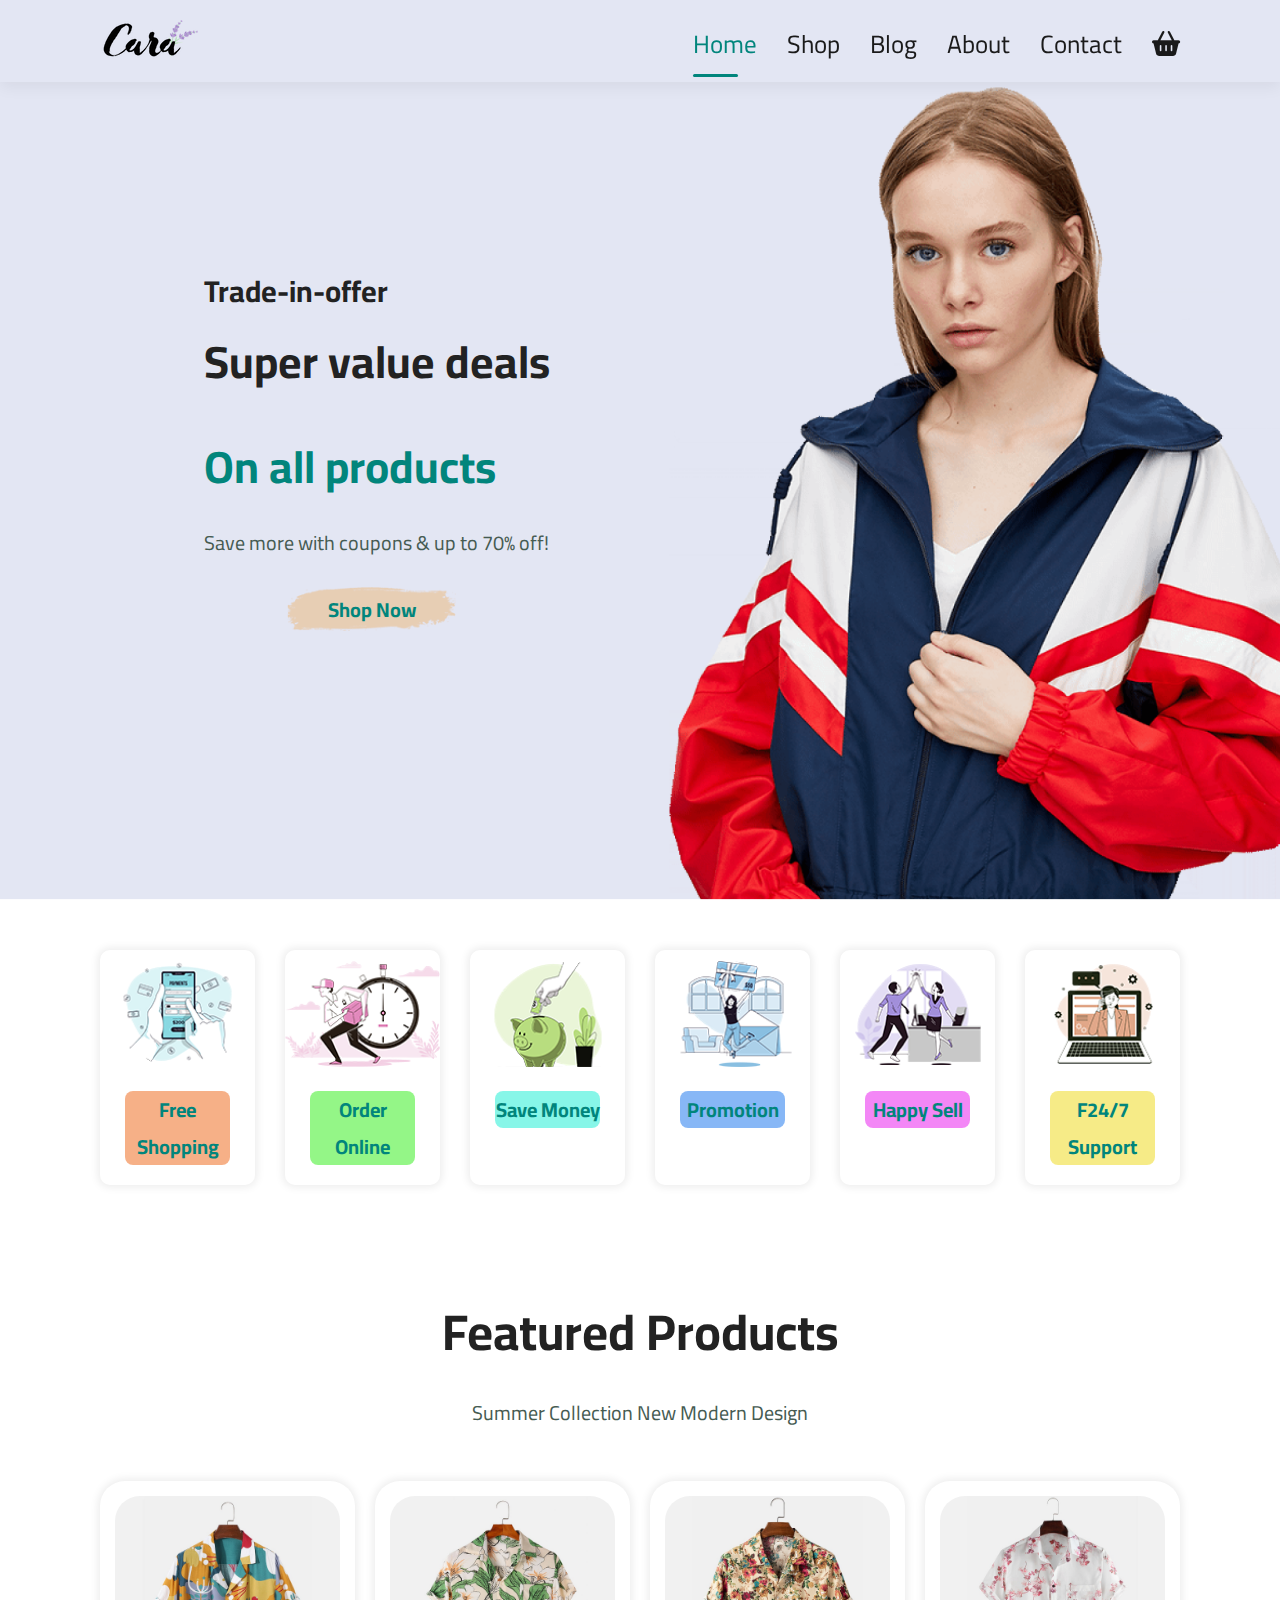
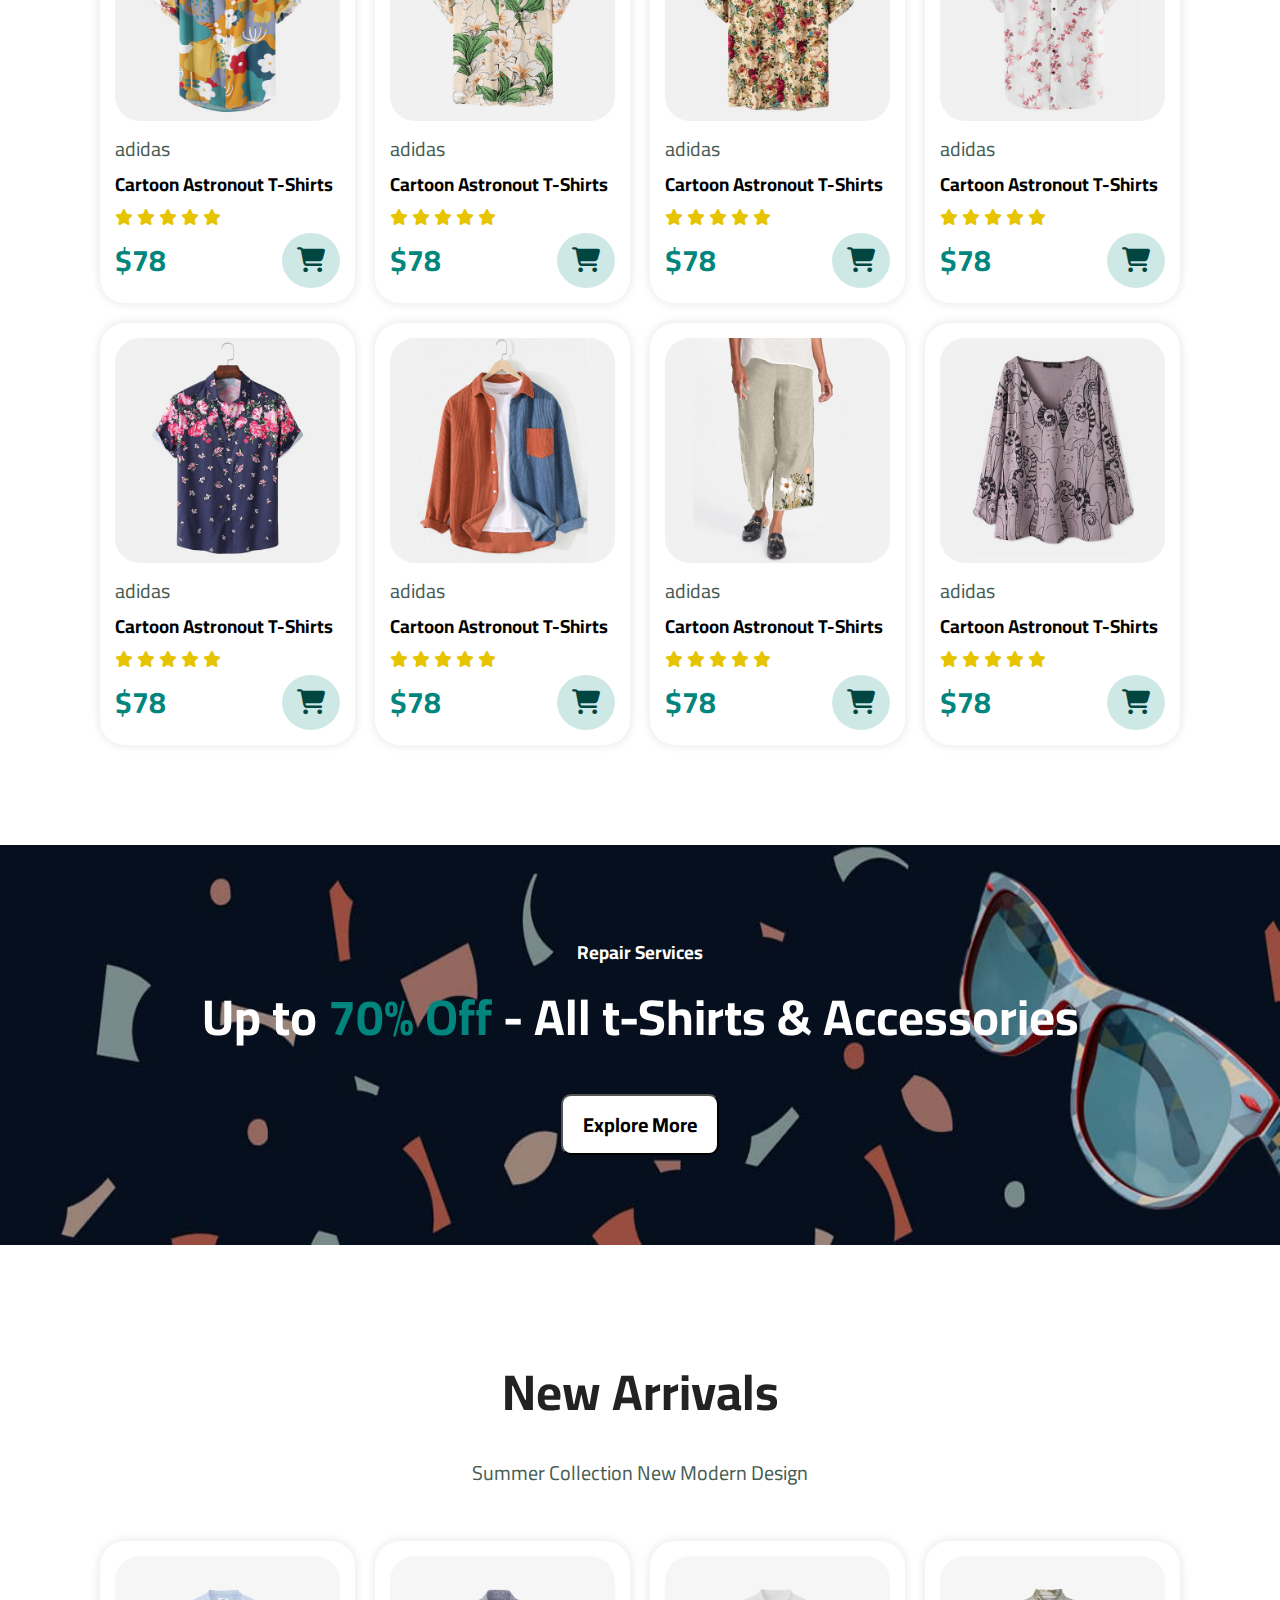
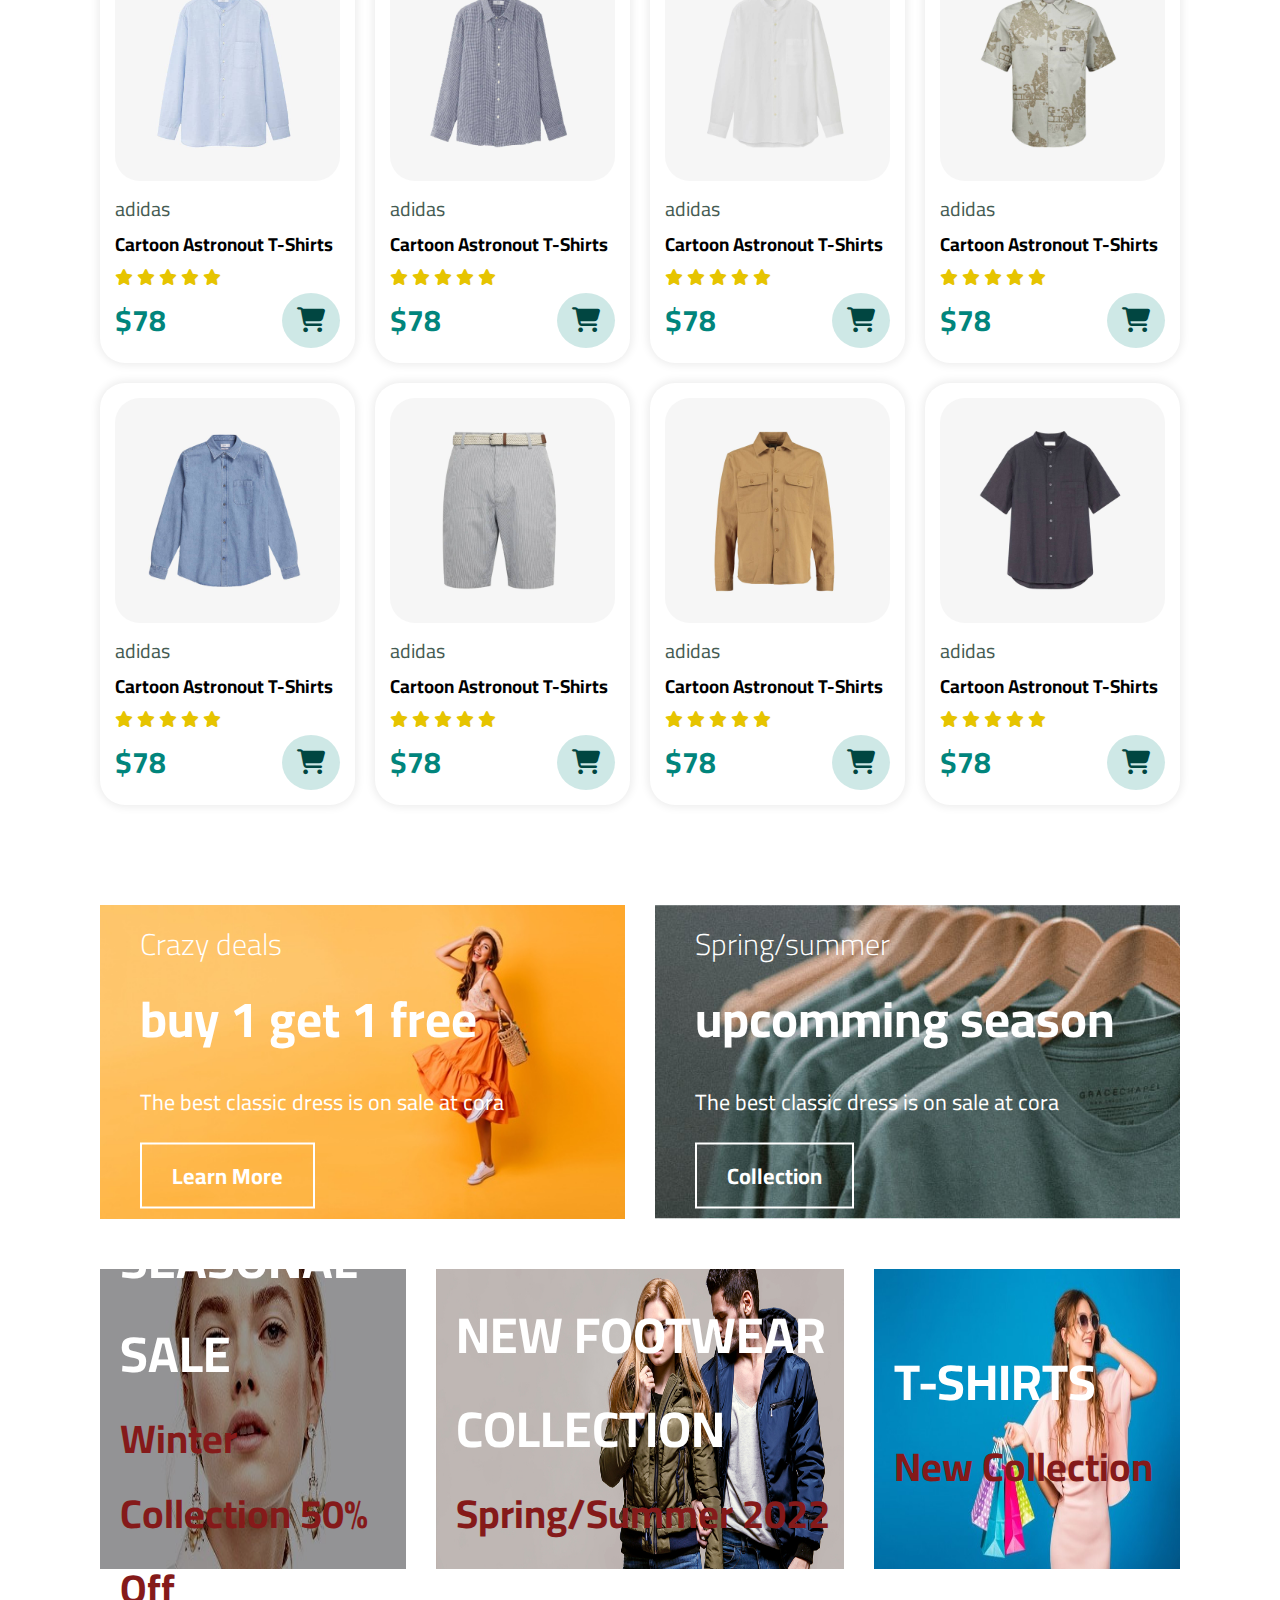
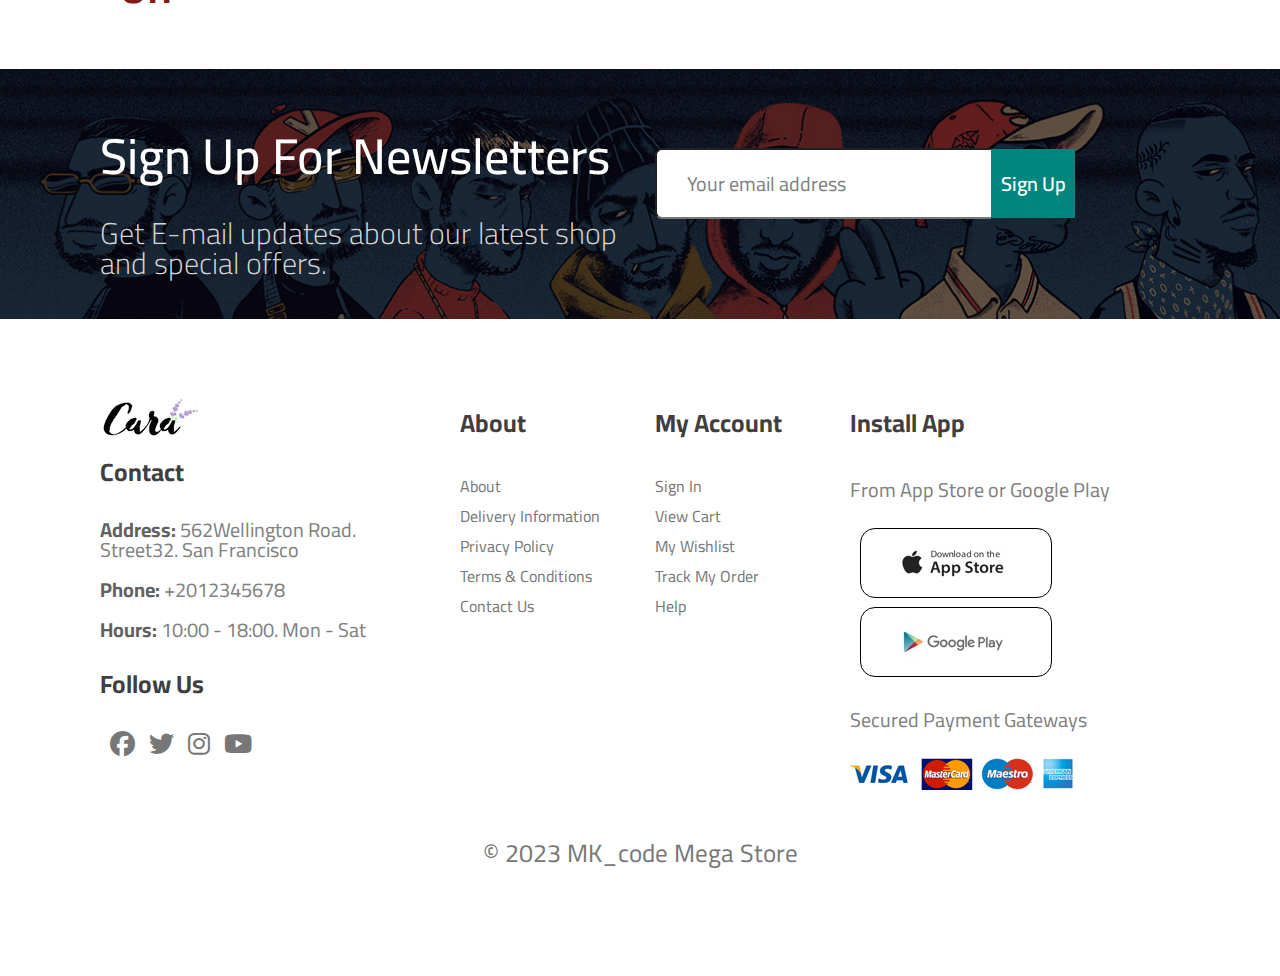
<file: index.html>
<!DOCTYPE html>
<html lang="en">
<head>
    <meta charset="UTF-8">
    <meta http-equiv="X-UA-Compatible" content="IE=edge">
    <meta name="viewport" content="width=device-width, initial-scale=1.0">
    <title>Mega Store</title>
    <link rel="stylesheet" href="./main.css">
    <link rel="preconnect" href="https://fonts.googleapis.com"><link rel="preconnect" href="https://fonts.gstatic.com" crossorigin><link href="https://fonts.googleapis.com/css2?family=Cairo:wght@200;400;500;700;900&display=swap" rel="stylesheet">
    <style> @import url('https://fonts.googleapis.com/css2?family=Cairo:wght@200;400;500;700;900&display=swap'); </style>
    <link rel="stylesheet" href="https://cdnjs.cloudflare.com/ajax/libs/font-awesome/6.2.1/css/all.min.css"/>
</head>
<body>
<header id="header">
        <div class="container">
            <div id="img">
                <a href="#"><img src="./img/logo.png" alt=""></a>
            </div>  
            <ul id="megaMenu">
                <li class="active"><a href="./index.html">Home</a></li>
                <li><a href="./shop.html">Shop</a></li>
                <li><a href="./blog.html">Blog</a></li>
                <li><a href="./about.html">About</a></li>
                <li><a href="#contact">Contact</a></li>
                <li><a href="#icon"><i class="fa fa-basket-shopping"></i></a></li>
            </ul>
            <button id="button" ><i id="barButton" class="fa fa-bars nonActive"></i></button>
        </div>
</header>
<div class="landing">
    <div class="container">
        <div class="text">
                <h4>Trade-in-offer</h4>
                <h2>Super value deals</h2>
                <h1>On all products</h1>
                <p>Save more with coupons & up to 70% off!</p>
                <a href="./shop.html"><button id="shopNow">Shop Now</button></a>
        </div>
    </div>
</div>
<div class="support">
    <div class="container">
        <div class="box">
            <img src="./img/features/f1.png" alt="">
            <div>
                <p id="shopping">Free Shopping</p>
            </div>
        </div>
        <div class="box">
            <img src="./img/features/f2.png" alt="">
            <div>
                <p id="order">Order Online</p>
            </div>
        </div>
        <div class="box">
            <img src="./img/features/f3.png" alt="">
            <div>
                <p id="save">Save Money</p>
            </div>
        </div>
        <div class="box">
            <img src="./img/features/f4.png" alt="">
            <div>
                <p id="promotion">Promotion</p>
            </div>
        </div>
        <div class="box">
            <img src="./img/features/f5.png" alt="">
            <div>
                <p id="happy">Happy Sell</p>
            </div>
        </div>
        <div class="box">
            <img src="./img/features/f6.png" alt="">
            <div>
                <p id="support">F24/7 Support</p>
            </div>
        </div>
    </div>
</div>
<div class="features">
    <div class="mainHeader">
        <h1>Featured Products</h1>
        <p>Summer Collection New Modern Design</p>
    </div>
    <div class="container">
        
        <div class="box">
            <div>
                <img src="./img/products/f1.jpg" alt="">
            </div>
            <div class="text">
                <p>adidas</p>
                <h3>Cartoon Astronout T-Shirts</h3>
                <div class="start">
                    <i class="fa-solid fa-star"></i>
                    <i class="fa-solid fa-star"></i>
                    <i class="fa-solid fa-star"></i>
                    <i class="fa-solid fa-star"></i>
                    <i class="fa-solid fa-star"></i>
                </div>
                <div class="price">
                    <p>$78</p>
                    <i id="car" class="fa fa-cart-shopping"></i>
                </div>
            </div>
        </div>
        <div class="box">
            <div>
                <img src="./img/products/f2.jpg" alt="">
            </div>
            <div class="text">
                <p>adidas</p>
                <h3>Cartoon Astronout T-Shirts</h3>
                <div class="start">
                    <i class="fa-solid fa-star"></i>
                    <i class="fa-solid fa-star"></i>
                    <i class="fa-solid fa-star"></i>
                    <i class="fa-solid fa-star"></i>
                    <i class="fa-solid fa-star"></i>
                </div>
                <div class="price">
                    <p>$78</p>
                    <i id="car" class="fa fa-cart-shopping"></i>
                </div>
            </div>
        </div>
        <div class="box">
            <div>
                <img src="./img/products/f3.jpg" alt="">
            </div>
            <div class="text">
                <p>adidas</p>
                <h3>Cartoon Astronout T-Shirts</h3>
                <div class="start">
                    <i class="fa-solid fa-star"></i>
                    <i class="fa-solid fa-star"></i>
                    <i class="fa-solid fa-star"></i>
                    <i class="fa-solid fa-star"></i>
                    <i class="fa-solid fa-star"></i>
                </div>
                <div class="price">
                    <p>$78</p>
                    <i id="car" class="fa fa-cart-shopping"></i>
                </div>
            </div>
        </div>
        <div class="box">
            <div>
                <img src="./img/products/f4.jpg" alt="">
            </div>
            <div class="text">
                <p>adidas</p>
                <h3>Cartoon Astronout T-Shirts</h3>
                <div class="start">
                    <i class="fa-solid fa-star"></i>
                    <i class="fa-solid fa-star"></i>
                    <i class="fa-solid fa-star"></i>
                    <i class="fa-solid fa-star"></i>
                    <i class="fa-solid fa-star"></i>
                </div>
                <div class="price">
                    <p>$78</p>
                    <i id="car" class="fa fa-cart-shopping"></i>
                </div>
            </div>
        </div>
        <div class="box">
            <div>
                <img src="./img/products/f5.jpg" alt="">
            </div>
            <div class="text">
                <p>adidas</p>
                <h3>Cartoon Astronout T-Shirts</h3>
                <div class="start">
                    <i class="fa-solid fa-star"></i>
                    <i class="fa-solid fa-star"></i>
                    <i class="fa-solid fa-star"></i>
                    <i class="fa-solid fa-star"></i>
                    <i class="fa-solid fa-star"></i>
                </div>
                <div class="price">
                    <p>$78</p>
                    <i id="car" class="fa fa-cart-shopping"></i>
                </div>
            </div>
        </div>
        <div class="box">
            <div>
                <img src="./img/products/f6.jpg" alt="">
            </div>
            <div class="text">
                <p>adidas</p>
                <h3>Cartoon Astronout T-Shirts</h3>
                <div class="start">
                    <i class="fa-solid fa-star"></i>
                    <i class="fa-solid fa-star"></i>
                    <i class="fa-solid fa-star"></i>
                    <i class="fa-solid fa-star"></i>
                    <i class="fa-solid fa-star"></i>
                </div>
                <div class="price">
                    <p>$78</p>
                    <i id="car" class="fa fa-cart-shopping"></i>
                </div>
            </div>
        </div>
        <div class="box">
            <div>
                <img src="./img/products/f7.jpg" alt="">
            </div>
            <div class="text">
                <p>adidas</p>
                <h3>Cartoon Astronout T-Shirts</h3>
                <div class="start">
                    <i class="fa-solid fa-star"></i>
                    <i class="fa-solid fa-star"></i>
                    <i class="fa-solid fa-star"></i>
                    <i class="fa-solid fa-star"></i>
                    <i class="fa-solid fa-star"></i>
                </div>
                <div class="price">
                    <p>$78</p>
                    <i id="car" class="fa fa-cart-shopping"></i>
                </div>
            </div>
        </div>
        <div class="box">
            <div>
                <img src="./img/products/f8.jpg" alt="">
            </div>
            <div class="text">
                <p>adidas</p>
                <h3>Cartoon Astronout T-Shirts</h3>
                <div class="start">
                    <i class="fa-solid fa-star"></i>
                    <i class="fa-solid fa-star"></i>
                    <i class="fa-solid fa-star"></i>
                    <i class="fa-solid fa-star"></i>
                    <i class="fa-solid fa-star"></i>
                </div>
                <div class="price">
                    <p>$78</p>
                    <i id="car" class="fa fa-cart-shopping"></i>
                </div>
            </div>
        </div>
    </div>
</div>
<div class="services">
    <div class="container">
        <div class="text">
            <h3>Repair Services</h3>
            <h1>Up to <span>70% Off</span> - All t-Shirts & Accessories</h1>
            <button class="explore">Explore More</button>
        </div>
    </div>
</div>
<div class="features"> <!--newArrivals -->
    <div class="mainHeader">
        <h1>New Arrivals</h1>
        <p>Summer Collection New Modern Design</p>
    </div>
    <div class="container">
        
        <div class="box">
            <div>
                <img src="./img/products/n1.jpg" alt="">
            </div>
            <div class="text">
                <p>adidas</p>
                <h3>Cartoon Astronout T-Shirts</h3>
                <div class="start">
                    <i class="fa-solid fa-star"></i>
                    <i class="fa-solid fa-star"></i>
                    <i class="fa-solid fa-star"></i>
                    <i class="fa-solid fa-star"></i>
                    <i class="fa-solid fa-star"></i>
                </div>
                <div class="price">
                    <p>$78</p>
                    <i id="car" class="fa fa-cart-shopping"></i>
                </div>
            </div>
        </div>
        <div class="box">
            <div>
                <img src="./img/products/n2.jpg" alt="">
            </div>
            <div class="text">
                <p>adidas</p>
                <h3>Cartoon Astronout T-Shirts</h3>
                <div class="start">
                    <i class="fa-solid fa-star"></i>
                    <i class="fa-solid fa-star"></i>
                    <i class="fa-solid fa-star"></i>
                    <i class="fa-solid fa-star"></i>
                    <i class="fa-solid fa-star"></i>
                </div>
                <div class="price">
                    <p>$78</p>
                    <i id="car" class="fa fa-cart-shopping"></i>
                </div>
            </div>
        </div>
        <div class="box">
            <div>
                <img src="./img/products/n3.jpg" alt="">
            </div>
            <div class="text">
                <p>adidas</p>
                <h3>Cartoon Astronout T-Shirts</h3>
                <div class="start">
                    <i class="fa-solid fa-star"></i>
                    <i class="fa-solid fa-star"></i>
                    <i class="fa-solid fa-star"></i>
                    <i class="fa-solid fa-star"></i>
                    <i class="fa-solid fa-star"></i>
                </div>
                <div class="price">
                    <p>$78</p>
                    <i id="car" class="fa fa-cart-shopping"></i>
                </div>
            </div>
        </div>
        <div class="box">
            <div>
                <img src="./img/products/n4.jpg" alt="">
            </div>
            <div class="text">
                <p>adidas</p>
                <h3>Cartoon Astronout T-Shirts</h3>
                <div class="start">
                    <i class="fa-solid fa-star"></i>
                    <i class="fa-solid fa-star"></i>
                    <i class="fa-solid fa-star"></i>
                    <i class="fa-solid fa-star"></i>
                    <i class="fa-solid fa-star"></i>
                </div>
                <div class="price">
                    <p>$78</p>
                    <i id="car" class="fa fa-cart-shopping"></i>
                </div>
            </div>
        </div>
        <div class="box">
            <div>
                <img src="./img/products/n5.jpg" alt="">
            </div>
            <div class="text">
                <p>adidas</p>
                <h3>Cartoon Astronout T-Shirts</h3>
                <div class="start">
                    <i class="fa-solid fa-star"></i>
                    <i class="fa-solid fa-star"></i>
                    <i class="fa-solid fa-star"></i>
                    <i class="fa-solid fa-star"></i>
                    <i class="fa-solid fa-star"></i>
                </div>
                <div class="price">
                    <p>$78</p>
                    <i id="car" class="fa fa-cart-shopping"></i>
                </div>
            </div>
        </div>
        <div class="box">
            <div>
                <img src="./img/products/n6.jpg" alt="">
            </div>
            <div class="text">
                <p>adidas</p>
                <h3>Cartoon Astronout T-Shirts</h3>
                <div class="start">
                    <i class="fa-solid fa-star"></i>
                    <i class="fa-solid fa-star"></i>
                    <i class="fa-solid fa-star"></i>
                    <i class="fa-solid fa-star"></i>
                    <i class="fa-solid fa-star"></i>
                </div>
                <div class="price">
                    <p>$78</p>
                    <i id="car" class="fa fa-cart-shopping"></i>
                </div>
            </div>
        </div>
        <div class="box">
            <div>
                <img src="./img/products/n7.jpg" alt="">
            </div>
            <div class="text">
                <p>adidas</p>
                <h3>Cartoon Astronout T-Shirts</h3>
                <div class="start">
                    <i class="fa-solid fa-star"></i>
                    <i class="fa-solid fa-star"></i>
                    <i class="fa-solid fa-star"></i>
                    <i class="fa-solid fa-star"></i>
                    <i class="fa-solid fa-star"></i>
                </div>
                <div class="price">
                    <p>$78</p>
                    <i id="car" class="fa fa-cart-shopping"></i>
                </div>
            </div>
        </div>
        <div class="box">
            <div>
                <img src="./img/products/n8.jpg" alt="">
            </div>
            <div class="text">
                <p>adidas</p>
                <h3>Cartoon Astronout T-Shirts</h3>
                <div class="start">
                    <i class="fa-solid fa-star"></i>
                    <i class="fa-solid fa-star"></i>
                    <i class="fa-solid fa-star"></i>
                    <i class="fa-solid fa-star"></i>
                    <i class="fa-solid fa-star"></i>
                </div>
                <div class="price">
                    <p>$78</p>
                    <i id="car" class="fa fa-cart-shopping"></i>
                </div>
            </div>
        </div>
    </div>
</div>
<div class="banar">
    <div class="container">
        <div class="box">
            <div class="img">
                <img src="./img/banner/b17.jpg" alt="">
            </div>
            <div class="text">
                <h3>Crazy deals</h3>
                <h1>buy 1 get 1 free</h1>
                <p>The best classic dress is on sale at cora</p>
                <button id="learnMore">Learn More</button>
            </div>
        </div>
        <div class="box">
            <div class="img">
                <img src="./img/banner/b10.jpg" alt="">
            </div>
            <div class="text">
                <h3>Spring/summer</h3>
                <h1>upcomming season</h1>
                <p>The best classic dress is on sale at cora</p>
                <button id="collection">Collection</button>
            </div>
        </div>
    </div>
</div>
<div class="banar_2">
    <div class="container">
        <div class="box">
            <div class="img">
                <img src="./img/banner/b7.jpg" alt="">
            </div>
            <div class="text">
                <h1>SEASONAL SALE</h1>
                <h3>Winter Collection 50% Off</h3>
            </div>
        </div>
        <div class="box">
            <div class="img">
                <img src="./img/banner/b4.jpg" alt="">
            </div>
            <div class="text">
                <h1>NEW FOOTWEAR COLLECTION</h1>
                <h3>Spring/Summer 2022</h3>
            </div>
        </div>
        <div class="box">
            <div class="img">
                <img src="./img/banner/b18.jpg" alt="">
            </div>
            <div class="text">
                <h1>T-SHIRTS<h1>
                <h3>New Collection</h3>
            </div>
        </div>
    </div>
</div>
<div class="signup">
    <div class="container">
        <div class="text">
            <h1>Sign Up For Newsletters</h1>
            <p>Get E-mail updates about our latest shop and <span>special offers.</p>
        </div>
        <div class="input">
            <input id="email" type="email" placeholder="Your email address">
            <button id="sign">Sign Up</button>
        </div>
    </div>
</div>
<div class="footer">
    <div class="container">
        <div class="boxes">
            <div class="box">
                <div class="img">
                    <img src="./img/logo.png" alt="">
                </div>
                <div class="text">
                    <h5>Contact</h5>
                    <div class="interText">
                        <p><span>Address: </span>562Wellington Road. Street32. San Francisco</p>
                        <p><span>Phone: </span>+2012345678</p>
                        <p><span>Hours: </span>10:00 - 18:00. Mon - Sat</p>
                    </div>
                    <h5>Follow Us</h5>
                    <div class="follow">
                        <a href="#"><i class="fa-brands fa-facebook"></i></a>
                        <a href="#"><i class="fa-brands fa-twitter"></i></a>
                        <a href="#"><i class="fa-brands fa-instagram"></i></a>
                        <a href="#"><i class="fa-brands fa-youtube"></i></a>

                    </div>
                </div>
            </div>
            <div class="box">
                <h5>About</h5>
                <div class="about">
                    <ul>
                        <li><a href="#">About</a></li>
                        <li><a href="#">Delivery Information</a></li>
                        <li><a href="#">Privacy Policy</a></li>
                        <li><a href="#">Terms & Conditions</a></li>
                        <li><a href="#">Contact Us</a></li>
                    </ul>
                </div>
            </div>
            <div class="box">
                <h5>My Account</h5>
                <div class="account">
                    <ul>
                        <li><a href="#">Sign In</a></li>
                        <li><a href="#">View Cart</a></li>
                        <li><a href="#">My Wishlist</a></li>
                        <li><a href="#">Track My Order</a></li>
                        <li><a href="#">Help</a></li>
                    </ul>
                </div>
            </div>
            <div class="box">
                <h5>Install App</h5>
                <p>From App Store or Google Play</p>
                <div class="img-pay">
                    <a href="#"><img src="./img/pay/app.jpg" alt=""></a>
                    <a href="#"><img src="./img/pay/play.jpg" alt=""></a>
                </div>
                <p>Secured Payment Gateways</p>
                <div class="pay">
                    <a href="#"><img src="./img/pay/pay.png" alt=""></a>
                </div>
            </div>
        </div>
        <p class="copyright">
            &copy; 2023 MK_code Mega Store
        </p>
    </div>
</div>
<script src="./main.js"></script>
</body>
</html>
</file>
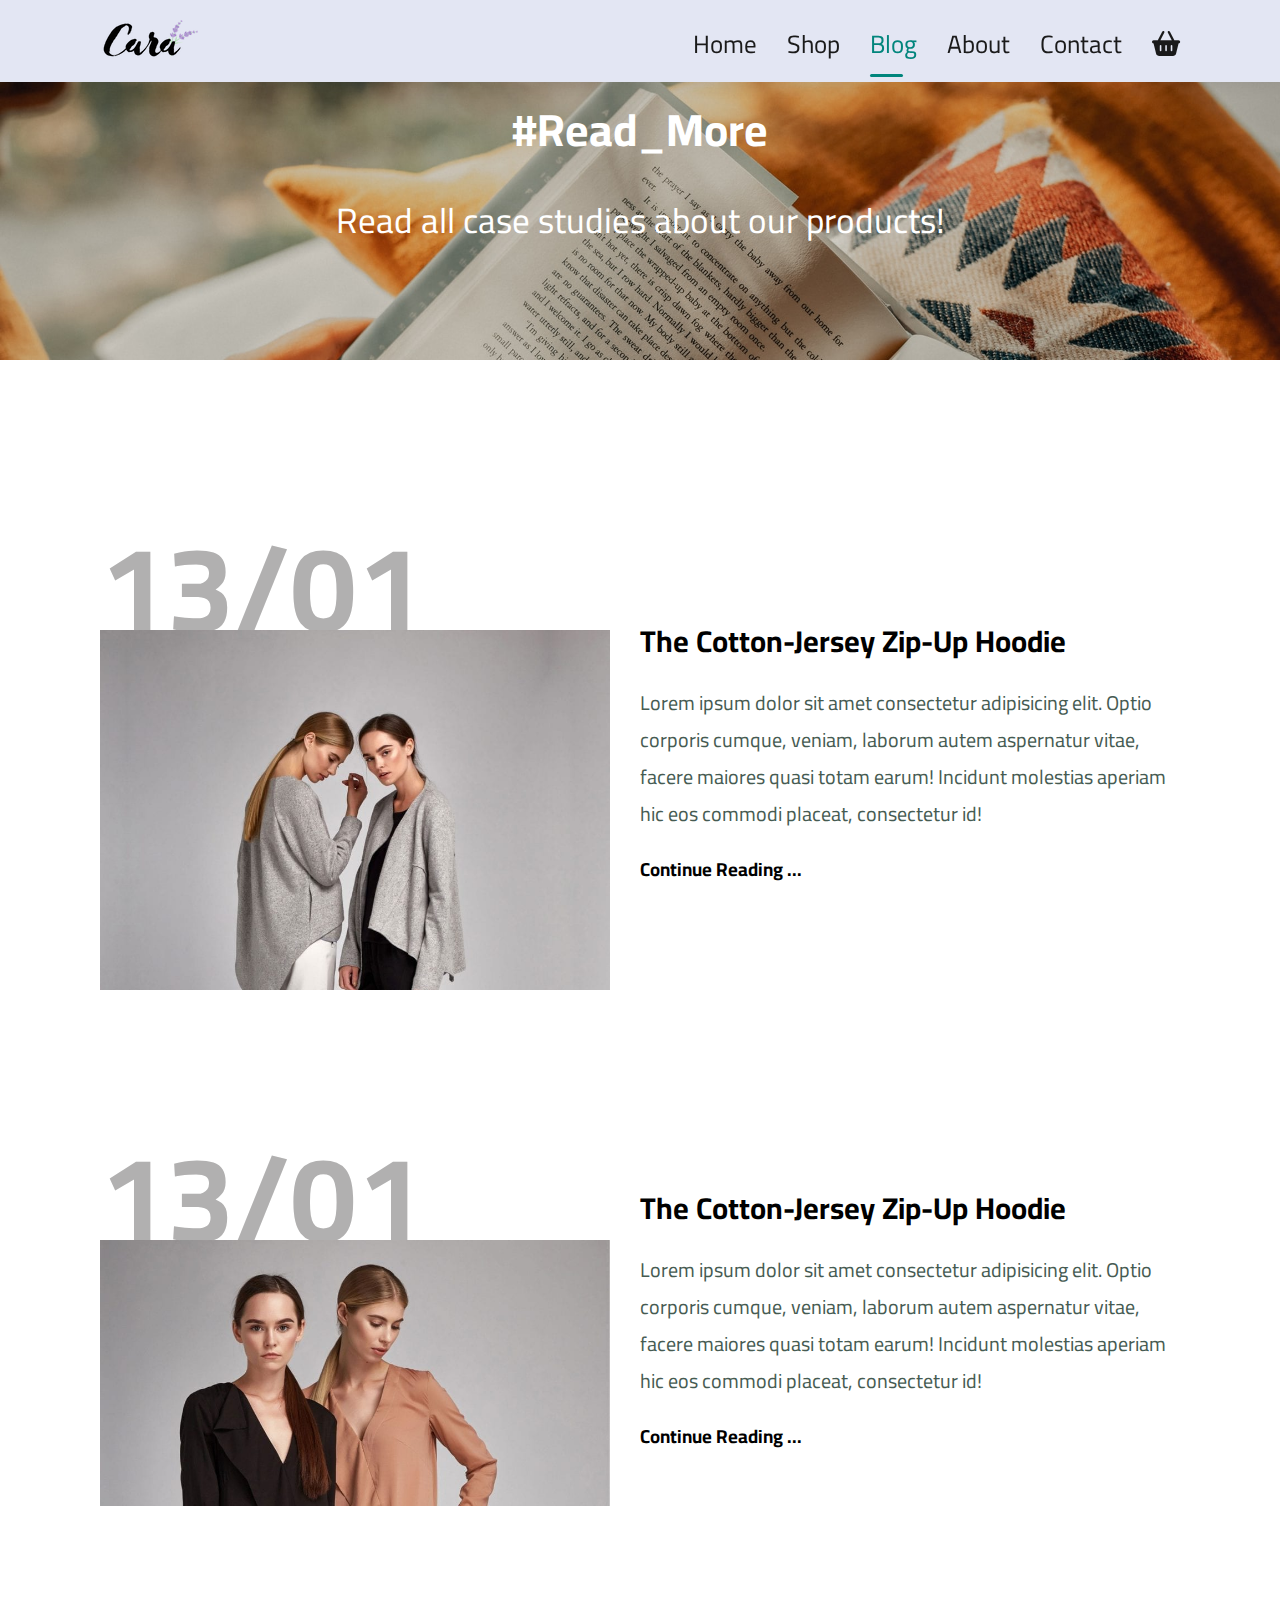
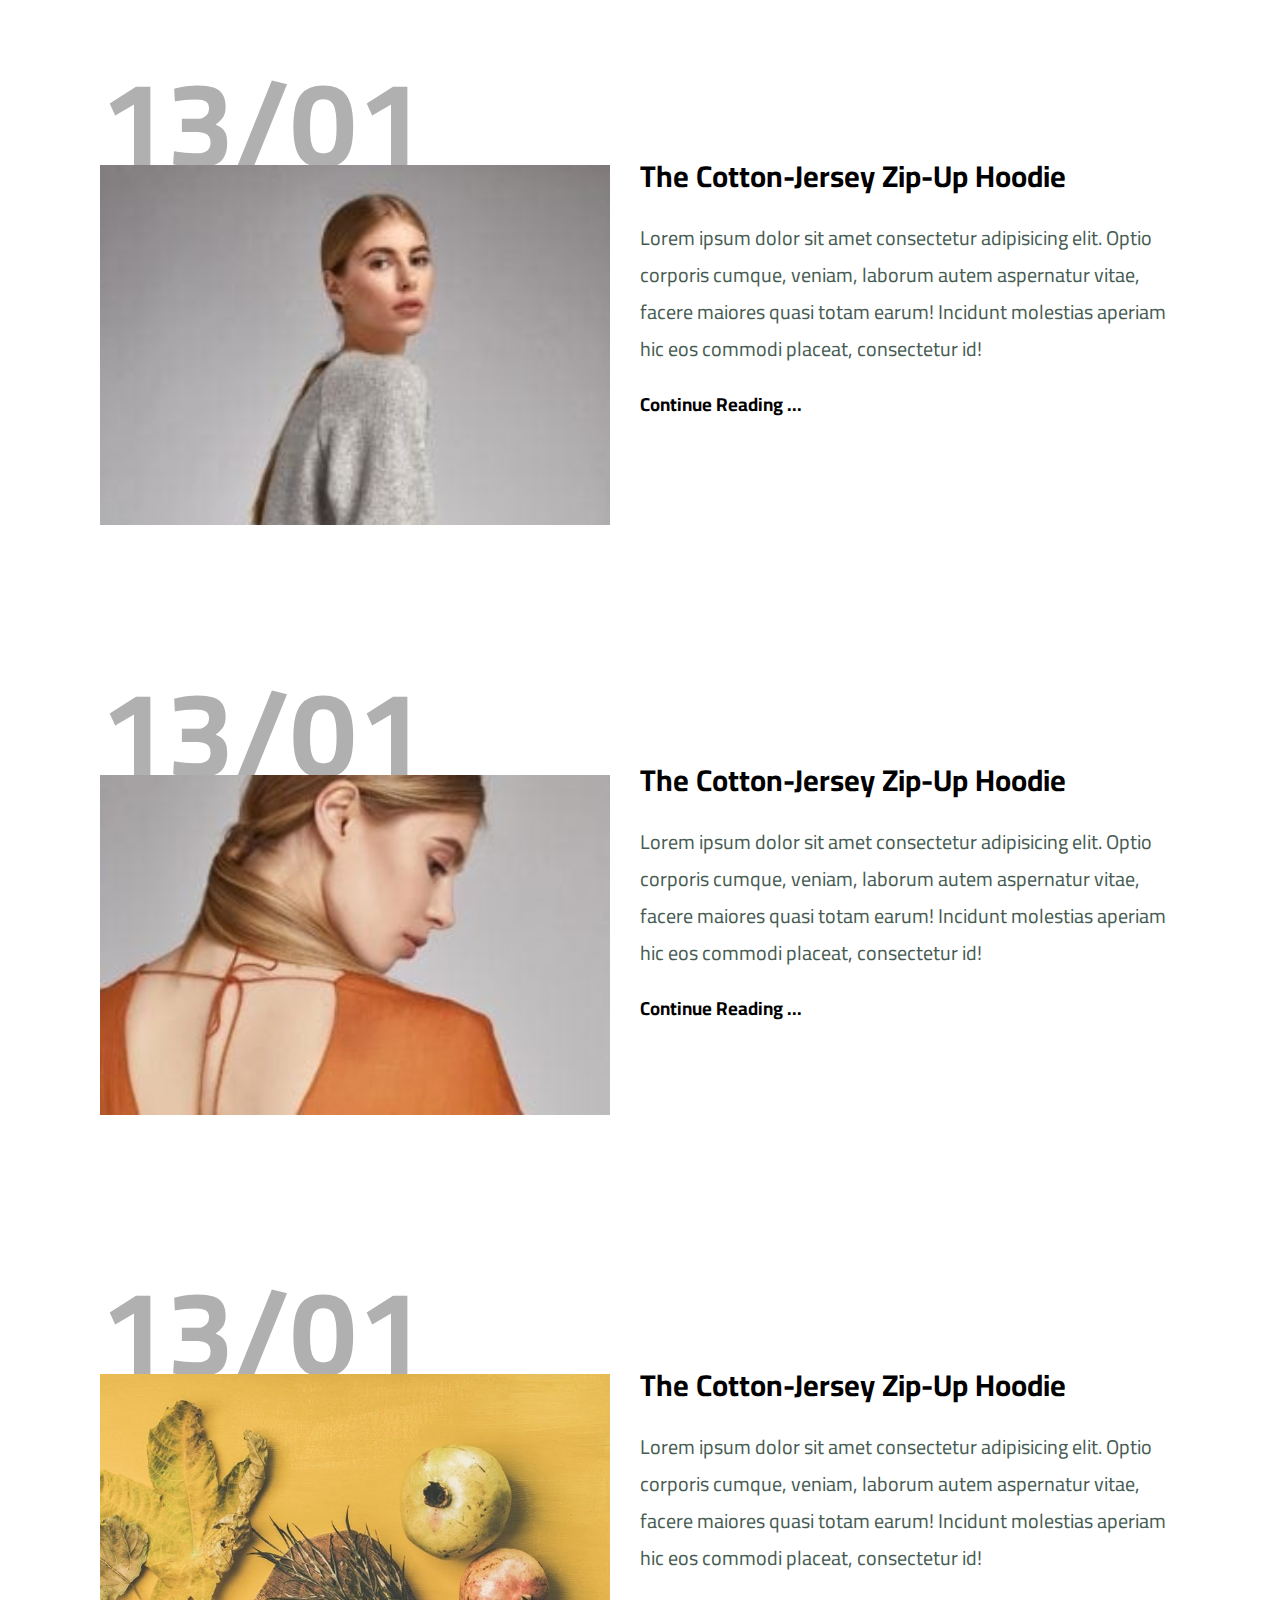
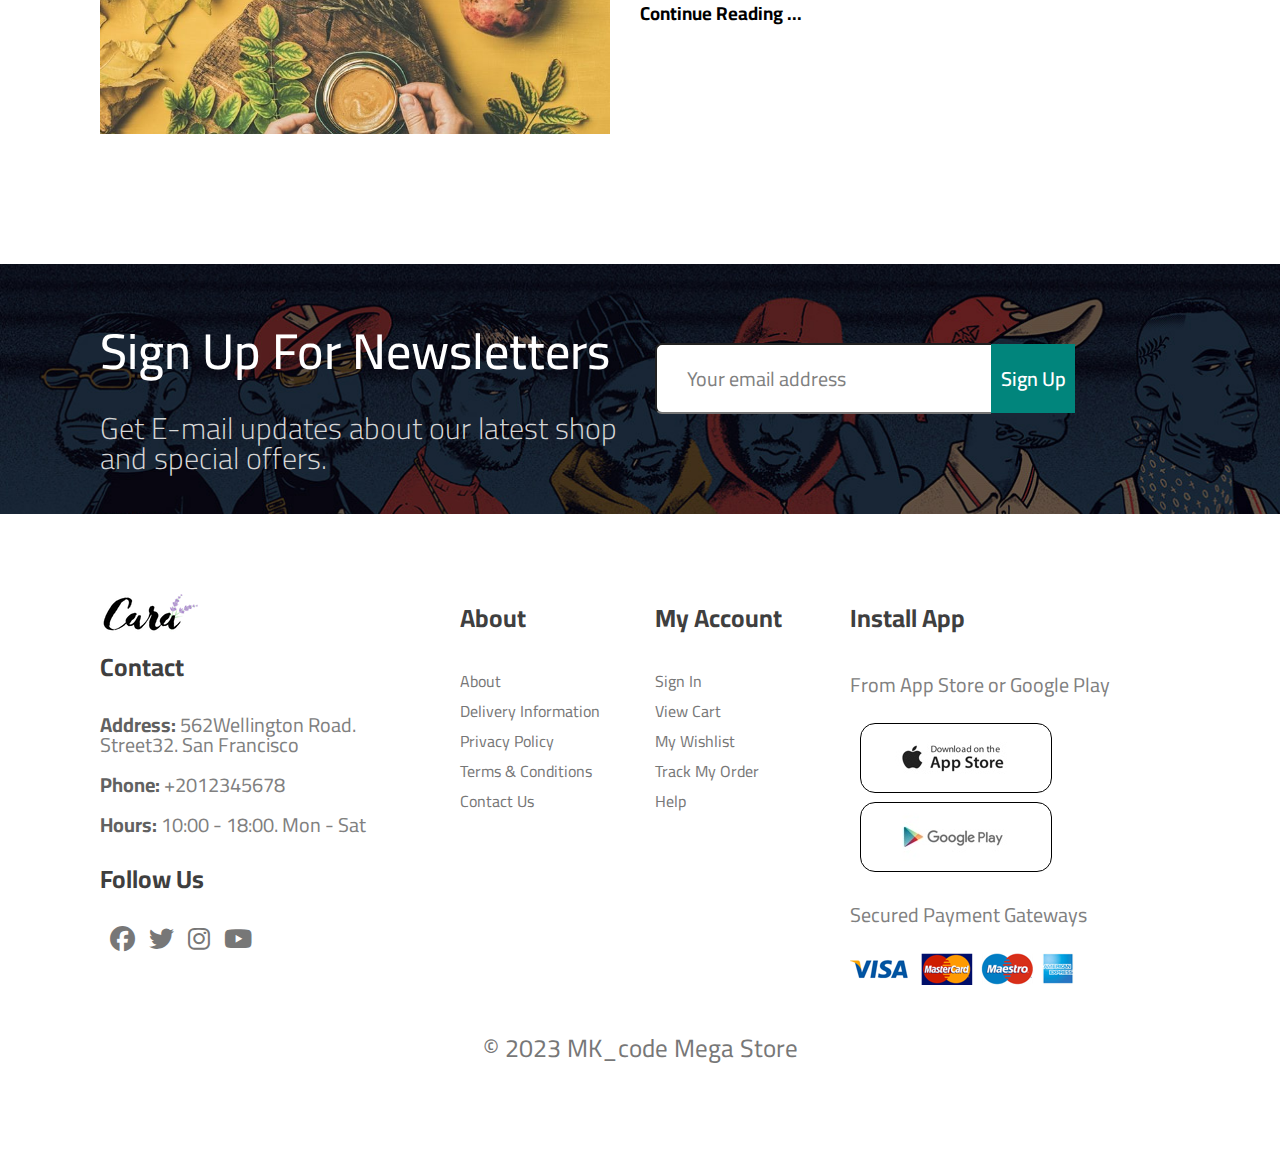
<file: blog.html>
<!DOCTYPE html>
<html lang="en">
<head>
    <meta charset="UTF-8">
    <meta http-equiv="X-UA-Compatible" content="IE=edge">
    <meta name="viewport" content="width=device-width, initial-scale=1.0">
    <title>Mega Store</title>
    <link rel="stylesheet" href="./main.css">
    <link rel="preconnect" href="https://fonts.googleapis.com"><link rel="preconnect" href="https://fonts.gstatic.com" crossorigin><link href="https://fonts.googleapis.com/css2?family=Cairo:wght@200;400;500;700;900&display=swap" rel="stylesheet">
    <style> @import url('https://fonts.googleapis.com/css2?family=Cairo:wght@200;400;500;700;900&display=swap'); </style>
    <link rel="stylesheet" href="https://cdnjs.cloudflare.com/ajax/libs/font-awesome/6.2.1/css/all.min.css"/>
</head>
<body>
<header id="header">
        <div class="container">
            <div id="img">
                <a href="#"><img src="./img/logo.png" alt=""></a>
            </div>  
            <ul id="megaMenu">
                <li><a href="./index.html">Home</a></li>
                <li><a href="./shop.html">Shop</a></li>
                <li class="active"><a href="./blog.html">Blog</a></li>
                <li><a href="./about.html">About</a></li>
                <li><a href="#contact">Contact</a></li>
                <li><a href="#icon"><i class="fa fa-basket-shopping"></i></a></li>
            </ul>
            <button id="button" ><i id="barButton" class="fa fa-bars nonActive"></i></button>
        </div>
</header>
<div class="landing" id="landing-blog">
    <div class="container">
        <div class="text">
            <h1>#Read_More</h1>
            <p>Read all case studies about our products!</p>
        </div>
    </div>
</div>
<div class="events">
    <div class="container">
        <div class="box">
            <div class="partOne">
                <h1>13/01</h1>
                <div class="img">
                <img src="./img/blog/b4.jpg" alt="">
                </div>
            </div>
            <div class="partTwo">
                <h2>The Cotton-Jersey Zip-Up Hoodie</h2>
                <p>Lorem ipsum dolor sit amet consectetur adipisicing elit. Optio corporis cumque, veniam, laborum autem aspernatur vitae, facere maiores quasi totam earum! Incidunt molestias aperiam hic eos commodi placeat, consectetur id!</p>
                <a href="#"><h3>Continue Reading ...</h3></a>
            </div>
        </div>
        <div class="box">
            <div class="partOne">
                <h1>13/01</h1>
                <div class="img">
                <img src="./img/blog/b2.jpg" alt="">
                </div>
            </div>
            <div class="partTwo">
                <h2>The Cotton-Jersey Zip-Up Hoodie</h2>
                <p>Lorem ipsum dolor sit amet consectetur adipisicing elit. Optio corporis cumque, veniam, laborum autem aspernatur vitae, facere maiores quasi totam earum! Incidunt molestias aperiam hic eos commodi placeat, consectetur id!</p>
                <a href="#"><h3>Continue Reading ...</h3></a>
            </div>
        </div>
        <div class="box">
            <div class="partOne">
                <h1>13/01</h1>
                <div class="img">
                <img src="./img/blog/b5.jpg" alt="">
                </div>
            </div>
            <div class="partTwo">
                <h2>The Cotton-Jersey Zip-Up Hoodie</h2>
                <p>Lorem ipsum dolor sit amet consectetur adipisicing elit. Optio corporis cumque, veniam, laborum autem aspernatur vitae, facere maiores quasi totam earum! Incidunt molestias aperiam hic eos commodi placeat, consectetur id!</p>
                <a href="#"><h3>Continue Reading ...</h3></a>
            </div>
        </div>
        <div class="box">
            <div class="partOne">
                <h1>13/01</h1>
                <div class="img">
                <img src="./img/blog/b7.jpg" alt="">
                </div>
            </div>
            <div class="partTwo">
                <h2>The Cotton-Jersey Zip-Up Hoodie</h2>
                <p>Lorem ipsum dolor sit amet consectetur adipisicing elit. Optio corporis cumque, veniam, laborum autem aspernatur vitae, facere maiores quasi totam earum! Incidunt molestias aperiam hic eos commodi placeat, consectetur id!</p>
                <a href="#"><h3>Continue Reading ...</h3></a>
            </div>
        </div>
        <div class="box">
            <div class="partOne">
                <h1>13/01</h1>
                <div class="img">
                <img src="./img/blog/b6.jpg" alt="">
                </div>
            </div>
            <div class="partTwo">
                <h2>The Cotton-Jersey Zip-Up Hoodie</h2>
                <p>Lorem ipsum dolor sit amet consectetur adipisicing elit. Optio corporis cumque, veniam, laborum autem aspernatur vitae, facere maiores quasi totam earum! Incidunt molestias aperiam hic eos commodi placeat, consectetur id!</p>
                <a href="#"><h3>Continue Reading ...</h3></a>
            </div>
        </div>
    </div>
</div>
<div class="signup">
    <div class="container">
        <div class="text">
            <h1>Sign Up For Newsletters</h1>
            <p>Get E-mail updates about our latest shop and <span>special offers.</p>
        </div>
        <div class="input">
            <input id="email" type="email" placeholder="Your email address">
            <button id="sign">Sign Up</button>
        </div>
    </div>
</div>
<div class="footer">
    <div class="container">
        <div class="boxes">
            <div class="box">
                <div class="img">
                    <img src="./img/logo.png" alt="">
                </div>
                <div class="text">
                    <h5>Contact</h5>
                    <div class="interText">
                        <p><span>Address: </span>562Wellington Road. Street32. San Francisco</p>
                        <p><span>Phone: </span>+2012345678</p>
                        <p><span>Hours: </span>10:00 - 18:00. Mon - Sat</p>
                    </div>
                    <h5>Follow Us</h5>
                    <div class="follow">
                        <a href="#"><i class="fa-brands fa-facebook"></i></a>
                        <a href="#"><i class="fa-brands fa-twitter"></i></a>
                        <a href="#"><i class="fa-brands fa-instagram"></i></a>
                        <a href="#"><i class="fa-brands fa-youtube"></i></a>

                    </div>
                </div>
            </div>
            <div class="box">
                <h5>About</h5>
                <div class="about">
                    <ul>
                        <li><a href="#">About</a></li>
                        <li><a href="#">Delivery Information</a></li>
                        <li><a href="#">Privacy Policy</a></li>
                        <li><a href="#">Terms & Conditions</a></li>
                        <li><a href="#">Contact Us</a></li>
                    </ul>
                </div>
            </div>
            <div class="box">
                <h5>My Account</h5>
                <div class="account">
                    <ul>
                        <li><a href="#">Sign In</a></li>
                        <li><a href="#">View Cart</a></li>
                        <li><a href="#">My Wishlist</a></li>
                        <li><a href="#">Track My Order</a></li>
                        <li><a href="#">Help</a></li>
                    </ul>
                </div>
            </div>
            <div class="box">
                <h5>Install App</h5>
                <p>From App Store or Google Play</p>
                <div class="img-pay">
                    <a href="#"><img src="./img/pay/app.jpg" alt=""></a>
                    <a href="#"><img src="./img/pay/play.jpg" alt=""></a>
                </div>
                <p>Secured Payment Gateways</p>
                <div class="pay">
                    <a href="#"><img src="./img/pay/pay.png" alt=""></a>
                </div>
            </div>
        </div>
        <p class="copyright">
            &copy; 2023 MK_code Mega Store
        </p>
    </div>
</div>
<script src="./main.js"></script>
</body>
</html>
</file>
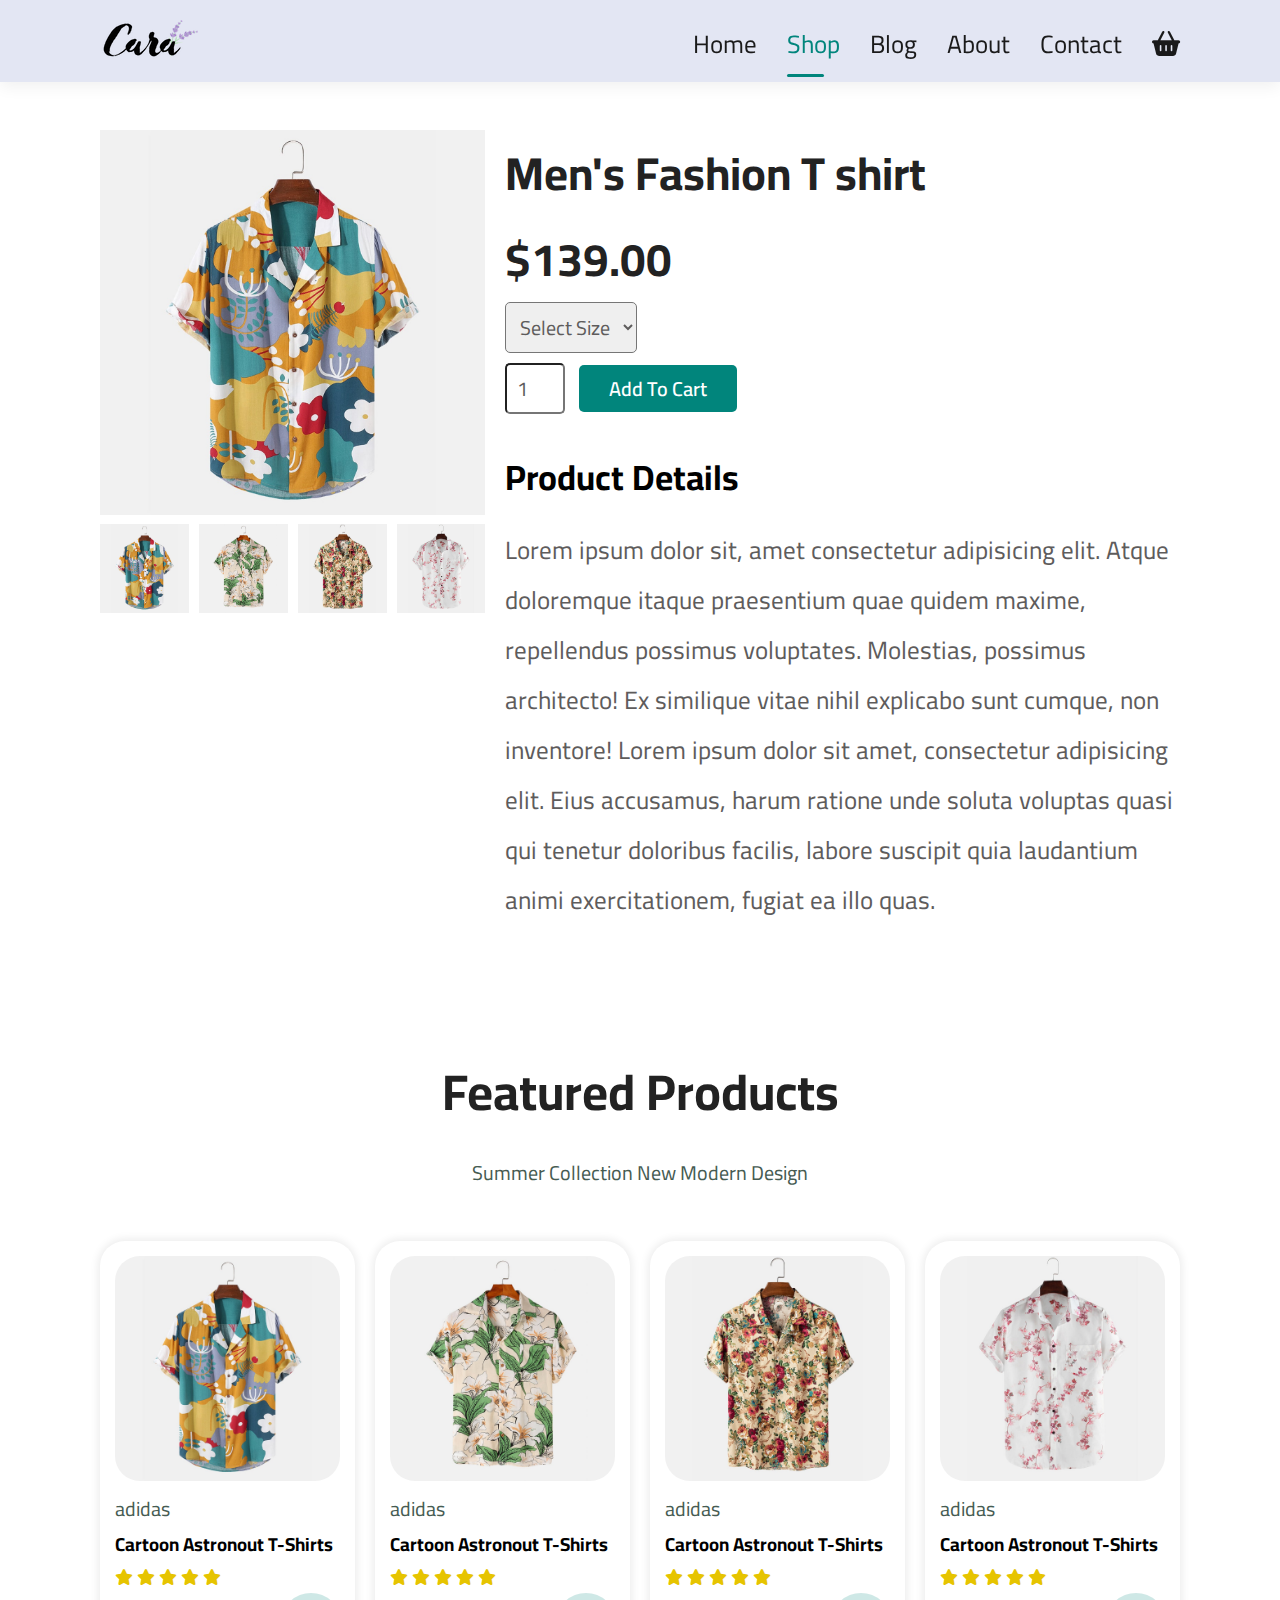
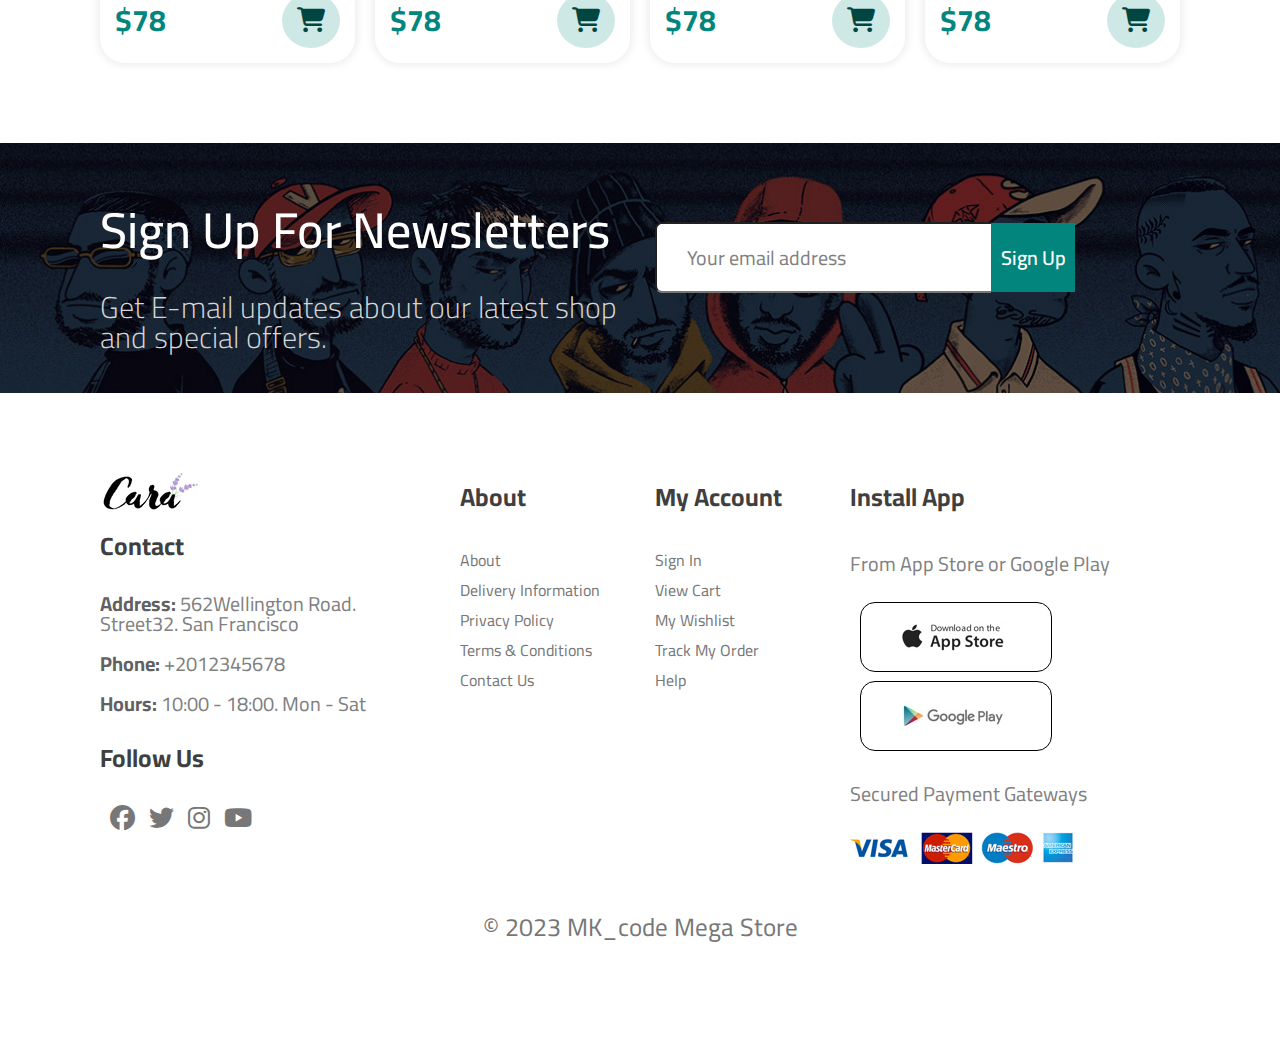
<file: product.html>
<!DOCTYPE html>
<html lang="en">
<head>
    <meta charset="UTF-8">
    <meta http-equiv="X-UA-Compatible" content="IE=edge">
    <meta name="viewport" content="width=device-width, initial-scale=1.0">
    <title>Mega Store</title>
    <link rel="stylesheet" href="./main.css">
    <link rel="preconnect" href="https://fonts.googleapis.com"><link rel="preconnect" href="https://fonts.gstatic.com" crossorigin><link href="https://fonts.googleapis.com/css2?family=Cairo:wght@200;400;500;700;900&display=swap" rel="stylesheet">
    <style> @import url('https://fonts.googleapis.com/css2?family=Cairo:wght@200;400;500;700;900&display=swap'); </style>
    <link rel="stylesheet" href="https://cdnjs.cloudflare.com/ajax/libs/font-awesome/6.2.1/css/all.min.css"/>
</head>
<body>
<header id="header">
        <div class="container">
            <div id="img">
                <a href="#"><img src="./img/logo.png" alt=""></a>
            </div>  
            <ul id="megaMenu">
                <li><a href="./index.html">Home</a></li>
                <li class="active"><a href="./shop.html">Shop</a></li>
                <li><a href="./blog.html">Blog</a></li>
                <li><a href="./about.html">About</a></li>
                <li><a href="#contact">Contact</a></li>
                <li><a href="#icon"><i class="fa fa-basket-shopping"></i></a></li>
            </ul>
            <button id="button" ><i id="barButton" class="fa fa-bars nonActive"></i></button>
        </div>
</header>
<div class="prod-Details">
    <div class="container">
        <div class="img">
            <div class="main-img">
                <img id="mainImg" src="./img/products/f1.jpg" alt="" width="100%">
            </div>
            <div class="small-img">
                <img src="./img/products/f1.jpg" alt="" width="100%" class="altImg">
                <img src="./img/products/f2.jpg" alt="" width="100%" class="altImg">
                <img src="./img/products/f3.jpg" alt="" width="100%" class="altImg">
                <img src="./img/products/f4.jpg" alt="" width="100%" class="altImg">
            </div>
        </div>
        <div class="img-details">
            <h2>Men's Fashion T shirt</h2>
            <h2>$139.00</h2>
            <select>
                <option>Select Size</option>
                <option>Small</option>
                <option>Mediam</option>
                <option>Larg</option>
                <option>XLarg</option>
            </select>
            <input type="number" value="1">
            <button>Add To Cart</button>
            <h3>Product Details</h3>
            <p>Lorem ipsum dolor sit, amet consectetur adipisicing elit. Atque doloremque itaque praesentium quae quidem
                maxime, repellendus possimus voluptates. Molestias, possimus architecto! Ex similique vitae nihil explicabo 
                sunt cumque, non inventore! Lorem ipsum dolor sit amet, consectetur adipisicing elit. Eius accusamus, harum 
                ratione unde soluta voluptas quasi qui tenetur doloribus facilis, labore suscipit quia laudantium animi 
                exercitationem, fugiat ea illo quas.</p>
        </div>
    </div>
</div>
<div class="features">
    <div class="mainHeader">
        <h1>Featured Products</h1>
        <p>Summer Collection New Modern Design</p>
    </div>
    <div class="container">
        <div class="box">
            <div>
                <img src="./img/products/f1.jpg" alt="">
            </div>
            <div class="text">
                <p>adidas</p>
                <h3>Cartoon Astronout T-Shirts</h3>
                <div class="start">
                    <i class="fa-solid fa-star"></i>
                    <i class="fa-solid fa-star"></i>
                    <i class="fa-solid fa-star"></i>
                    <i class="fa-solid fa-star"></i>
                    <i class="fa-solid fa-star"></i>
                </div>
                <div class="price">
                    <p>$78</p>
                    <i id="car" class="fa fa-cart-shopping"></i>
                </div>
            </div>
        </div>
        <div class="box">
            <div>
                <img src="./img/products/f2.jpg" alt="">
            </div>
            <div class="text">
                <p>adidas</p>
                <h3>Cartoon Astronout T-Shirts</h3>
                <div class="start">
                    <i class="fa-solid fa-star"></i>
                    <i class="fa-solid fa-star"></i>
                    <i class="fa-solid fa-star"></i>
                    <i class="fa-solid fa-star"></i>
                    <i class="fa-solid fa-star"></i>
                </div>
                <div class="price">
                    <p>$78</p>
                    <i id="car" class="fa fa-cart-shopping"></i>
                </div>
            </div>
        </div>
        <div class="box">
            <div>
                <img src="./img/products/f3.jpg" alt="">
            </div>
            <div class="text">
                <p>adidas</p>
                <h3>Cartoon Astronout T-Shirts</h3>
                <div class="start">
                    <i class="fa-solid fa-star"></i>
                    <i class="fa-solid fa-star"></i>
                    <i class="fa-solid fa-star"></i>
                    <i class="fa-solid fa-star"></i>
                    <i class="fa-solid fa-star"></i>
                </div>
                <div class="price">
                    <p>$78</p>
                    <i id="car" class="fa fa-cart-shopping"></i>
                </div>
            </div>
        </div>
        <div class="box">
            <div>
                <img src="./img/products/f4.jpg" alt="">
            </div>
            <div class="text">
                <p>adidas</p>
                <h3>Cartoon Astronout T-Shirts</h3>
                <div class="start">
                    <i class="fa-solid fa-star"></i>
                    <i class="fa-solid fa-star"></i>
                    <i class="fa-solid fa-star"></i>
                    <i class="fa-solid fa-star"></i>
                    <i class="fa-solid fa-star"></i>
                </div>
                <div class="price">
                    <p>$78</p>
                    <i id="car" class="fa fa-cart-shopping"></i>
                </div>
            </div>
        </div>
    </div>
</div>
<div class="signup">
    <div class="container">
        <div class="text">
            <h1>Sign Up For Newsletters</h1>
            <p>Get E-mail updates about our latest shop and <span>special offers.</p>
        </div>
        <div class="input">
            <input id="email" type="email" placeholder="Your email address">
            <button id="sign">Sign Up</button>
        </div>
    </div>
</div>
<div class="footer">
    <div class="container">
        <div class="boxes">
            <div class="box">
                <div class="img">
                    <img src="./img/logo.png" alt="">
                </div>
                <div class="text">
                    <h5>Contact</h5>
                    <div class="interText">
                        <p><span>Address: </span>562Wellington Road. Street32. San Francisco</p>
                        <p><span>Phone: </span>+2012345678</p>
                        <p><span>Hours: </span>10:00 - 18:00. Mon - Sat</p>
                    </div>
                    <h5>Follow Us</h5>
                    <div class="follow">
                        <a href="#"><i class="fa-brands fa-facebook"></i></a>
                        <a href="#"><i class="fa-brands fa-twitter"></i></a>
                        <a href="#"><i class="fa-brands fa-instagram"></i></a>
                        <a href="#"><i class="fa-brands fa-youtube"></i></a>

                    </div>
                </div>
            </div>
            <div class="box">
                <h5>About</h5>
                <div class="about">
                    <ul>
                        <li><a href="#">About</a></li>
                        <li><a href="#">Delivery Information</a></li>
                        <li><a href="#">Privacy Policy</a></li>
                        <li><a href="#">Terms & Conditions</a></li>
                        <li><a href="#">Contact Us</a></li>
                    </ul>
                </div>
            </div>
            <div class="box">
                <h5>My Account</h5>
                <div class="account">
                    <ul>
                        <li><a href="#">Sign In</a></li>
                        <li><a href="#">View Cart</a></li>
                        <li><a href="#">My Wishlist</a></li>
                        <li><a href="#">Track My Order</a></li>
                        <li><a href="#">Help</a></li>
                    </ul>
                </div>
            </div>
            <div class="box">
                <h5>Install App</h5>
                <p>From App Store or Google Play</p>
                <div class="img-pay">
                    <a href="#"><img src="./img/pay/app.jpg" alt=""></a>
                    <a href="#"><img src="./img/pay/play.jpg" alt=""></a>
                </div>
                <p>Secured Payment Gateways</p>
                <div class="pay">
                    <a href="#"><img src="./img/pay/pay.png" alt=""></a>
                </div>
            </div>
        </div>
        <p class="copyright">
            &copy; 2023 MK_code Mega Store
        </p>
    </div>
</div>
<script src="./main.js"></script>
</body>
</html>
</file>
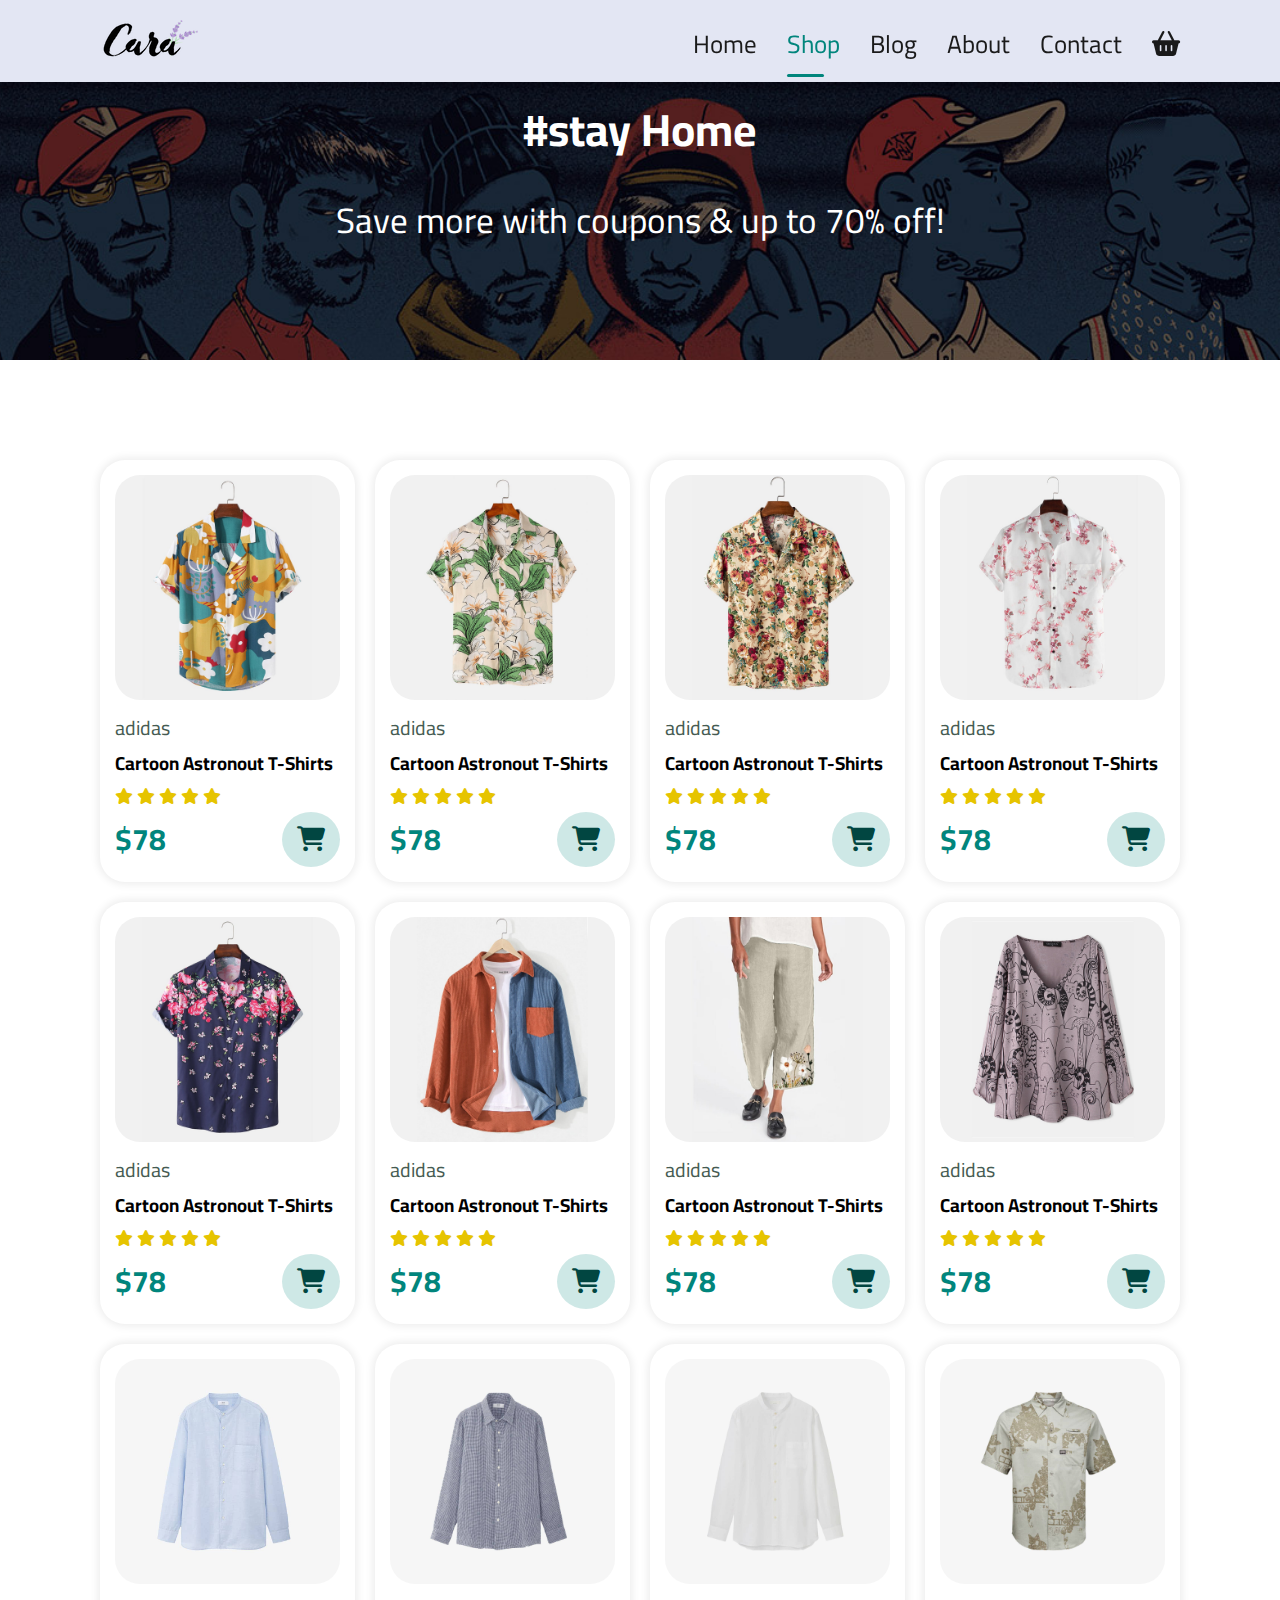
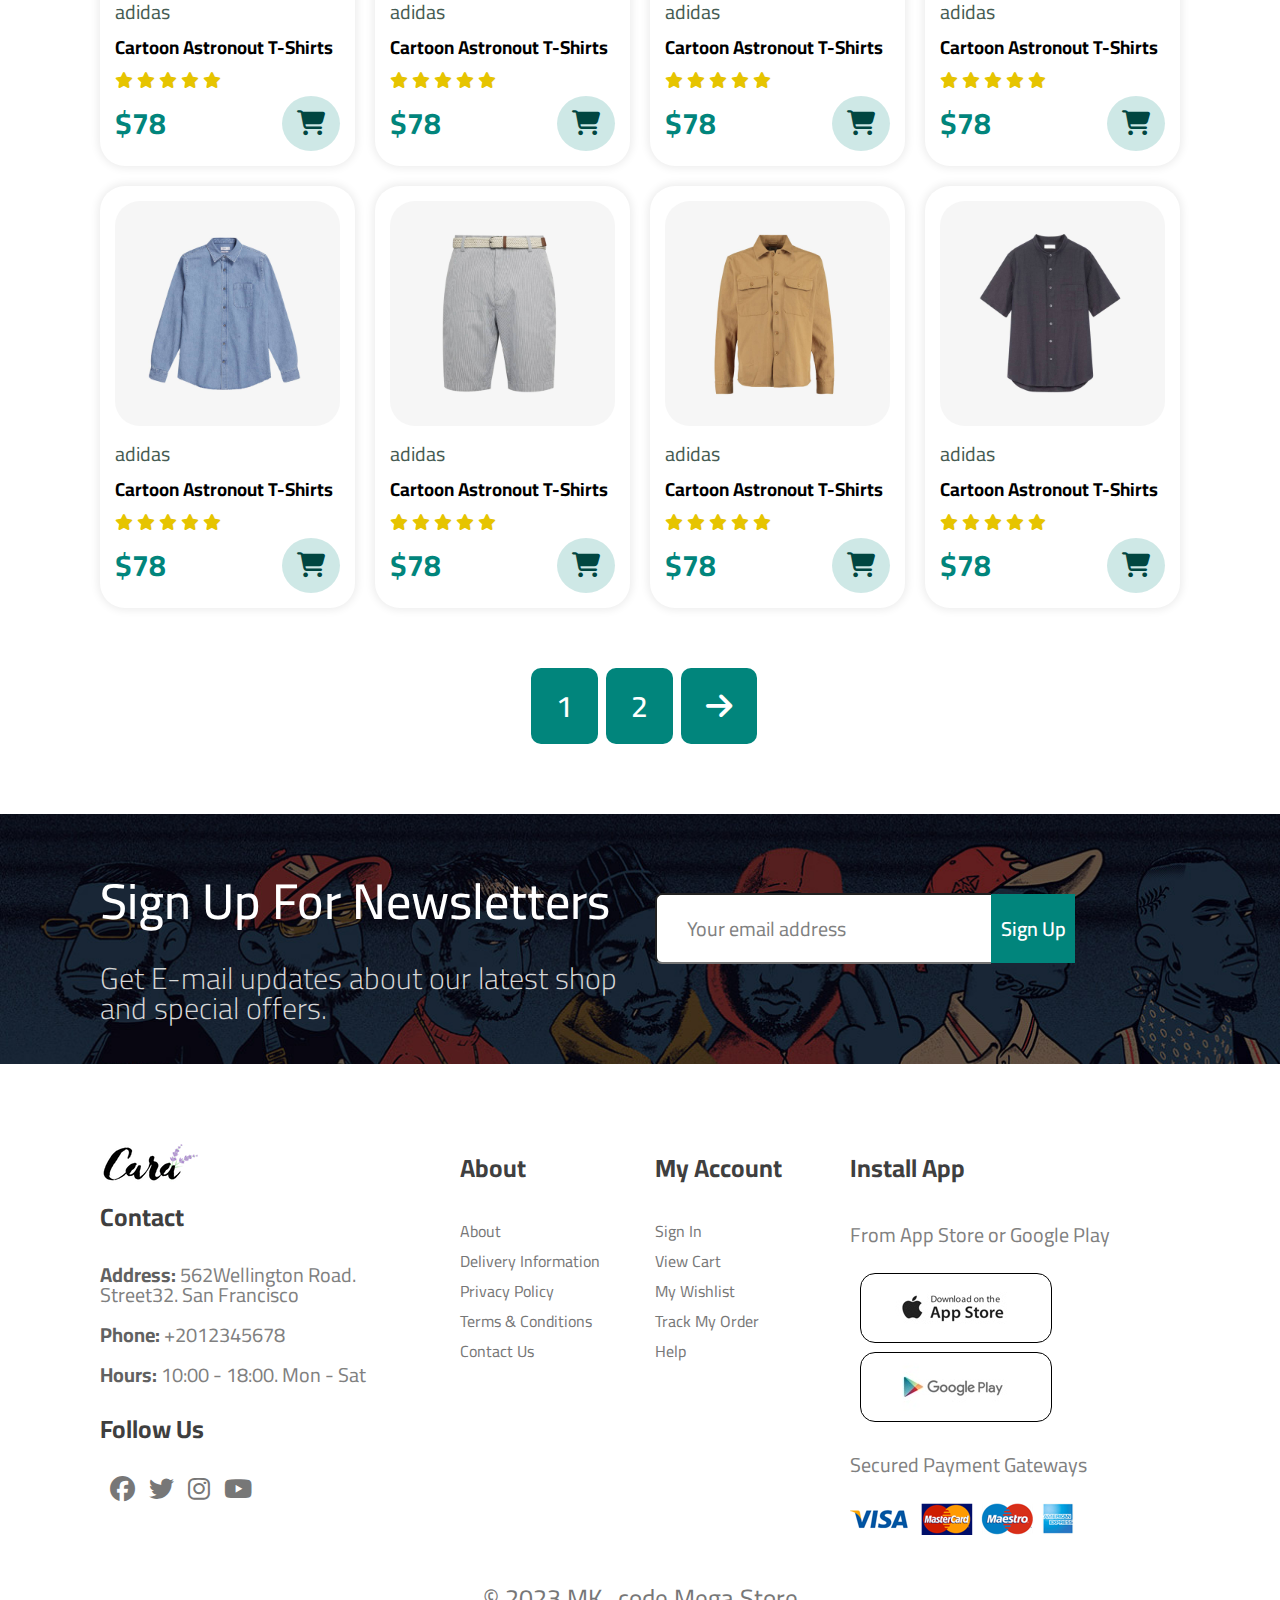
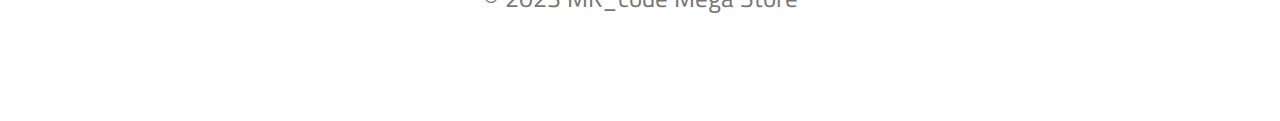
<file: shop.html>
<!DOCTYPE html>
<html lang="en">
<head>
    <meta charset="UTF-8">
    <meta http-equiv="X-UA-Compatible" content="IE=edge">
    <meta name="viewport" content="width=device-width, initial-scale=1.0">
    <title>Mega Store</title>
    <link rel="stylesheet" href="./main.css">
    <link rel="preconnect" href="https://fonts.googleapis.com"><link rel="preconnect" href="https://fonts.gstatic.com" crossorigin><link href="https://fonts.googleapis.com/css2?family=Cairo:wght@200;400;500;700;900&display=swap" rel="stylesheet">
    <style> @import url('https://fonts.googleapis.com/css2?family=Cairo:wght@200;400;500;700;900&display=swap'); </style>
    <link rel="stylesheet" href="https://cdnjs.cloudflare.com/ajax/libs/font-awesome/6.2.1/css/all.min.css"/>
</head>
<body>
<header id="header">
        <div class="container">
            <div id="img">
                <a href="#"><img src="./img/logo.png" alt=""></a>
            </div>  
            <ul id="megaMenu">
                <li><a href="./index.html">Home</a></li>
                <li class="active"><a href="./shop.html">Shop</a></li>
                <li><a href="./blog.html">Blog</a></li>
                <li><a href="./about.html">About</a></li>
                <li><a href="#contact">Contact</a></li>
                <li><a href="#icon"><i class="fa fa-basket-shopping"></i></a></li>
            </ul>
            <button id="button" ><i id="barButton" class="fa fa-bars nonActive"></i></button>
        </div>
</header>
<div class="landing" id="landing-shop">
    <div class="container">
        <div class="text">
            <h1>#stay Home</h1>
            <p>Save more with coupons & up to 70% off!</p>
        </div>
    </div>
</div>
<div class="features">
    <div class="container">
        <div class="box" id="mainProduct">
            <div>
                <img src="./img/products/f1.jpg" alt="">
            </div>
            <div class="text">
                <p>adidas</p>
                <h3>Cartoon Astronout T-Shirts</h3>
                <div class="start">
                    <i class="fa-solid fa-star"></i>
                    <i class="fa-solid fa-star"></i>
                    <i class="fa-solid fa-star"></i>
                    <i class="fa-solid fa-star"></i>
                    <i class="fa-solid fa-star"></i>
                </div>
                <div class="price">
                    <p>$78</p>
                    <i id="car" class="fa fa-cart-shopping"></i>
                </div>
            </div>
        </div>
        <div class="box">
            <div>
                <img src="./img/products/f2.jpg" alt="">
            </div>
            <div class="text">
                <p>adidas</p>
                <h3>Cartoon Astronout T-Shirts</h3>
                <div class="start">
                    <i class="fa-solid fa-star"></i>
                    <i class="fa-solid fa-star"></i>
                    <i class="fa-solid fa-star"></i>
                    <i class="fa-solid fa-star"></i>
                    <i class="fa-solid fa-star"></i>
                </div>
                <div class="price">
                    <p>$78</p>
                    <i id="car" class="fa fa-cart-shopping"></i>
                </div>
            </div>
        </div>
        <div class="box">
            <div>
                <img src="./img/products/f3.jpg" alt="">
            </div>
            <div class="text">
                <p>adidas</p>
                <h3>Cartoon Astronout T-Shirts</h3>
                <div class="start">
                    <i class="fa-solid fa-star"></i>
                    <i class="fa-solid fa-star"></i>
                    <i class="fa-solid fa-star"></i>
                    <i class="fa-solid fa-star"></i>
                    <i class="fa-solid fa-star"></i>
                </div>
                <div class="price">
                    <p>$78</p>
                    <i id="car" class="fa fa-cart-shopping"></i>
                </div>
            </div>
        </div>
        <div class="box">
            <div>
                <img src="./img/products/f4.jpg" alt="">
            </div>
            <div class="text">
                <p>adidas</p>
                <h3>Cartoon Astronout T-Shirts</h3>
                <div class="start">
                    <i class="fa-solid fa-star"></i>
                    <i class="fa-solid fa-star"></i>
                    <i class="fa-solid fa-star"></i>
                    <i class="fa-solid fa-star"></i>
                    <i class="fa-solid fa-star"></i>
                </div>
                <div class="price">
                    <p>$78</p>
                    <i id="car" class="fa fa-cart-shopping"></i>
                </div>
            </div>
        </div>
        <div class="box">
            <div>
                <img src="./img/products/f5.jpg" alt="">
            </div>
            <div class="text">
                <p>adidas</p>
                <h3>Cartoon Astronout T-Shirts</h3>
                <div class="start">
                    <i class="fa-solid fa-star"></i>
                    <i class="fa-solid fa-star"></i>
                    <i class="fa-solid fa-star"></i>
                    <i class="fa-solid fa-star"></i>
                    <i class="fa-solid fa-star"></i>
                </div>
                <div class="price">
                    <p>$78</p>
                    <i id="car" class="fa fa-cart-shopping"></i>
                </div>
            </div>
        </div>
        <div class="box">
            <div>
                <img src="./img/products/f6.jpg" alt="">
            </div>
            <div class="text">
                <p>adidas</p>
                <h3>Cartoon Astronout T-Shirts</h3>
                <div class="start">
                    <i class="fa-solid fa-star"></i>
                    <i class="fa-solid fa-star"></i>
                    <i class="fa-solid fa-star"></i>
                    <i class="fa-solid fa-star"></i>
                    <i class="fa-solid fa-star"></i>
                </div>
                <div class="price">
                    <p>$78</p>
                    <i id="car" class="fa fa-cart-shopping"></i>
                </div>
            </div>
        </div>
        <div class="box">
            <div>
                <img src="./img/products/f7.jpg" alt="">
            </div>
            <div class="text">
                <p>adidas</p>
                <h3>Cartoon Astronout T-Shirts</h3>
                <div class="start">
                    <i class="fa-solid fa-star"></i>
                    <i class="fa-solid fa-star"></i>
                    <i class="fa-solid fa-star"></i>
                    <i class="fa-solid fa-star"></i>
                    <i class="fa-solid fa-star"></i>
                </div>
                <div class="price">
                    <p>$78</p>
                    <i id="car" class="fa fa-cart-shopping"></i>
                </div>
            </div>
        </div>
        <div class="box">
            <div>
                <img src="./img/products/f8.jpg" alt="">
            </div>
            <div class="text">
                <p>adidas</p>
                <h3>Cartoon Astronout T-Shirts</h3>
                <div class="start">
                    <i class="fa-solid fa-star"></i>
                    <i class="fa-solid fa-star"></i>
                    <i class="fa-solid fa-star"></i>
                    <i class="fa-solid fa-star"></i>
                    <i class="fa-solid fa-star"></i>
                </div>
                <div class="price">
                    <p>$78</p>
                    <i id="car" class="fa fa-cart-shopping"></i>
                </div>
            </div>
        </div>
        <div class="box">
            <div>
                <img src="./img/products/n1.jpg" alt="">
            </div>
            <div class="text">
                <p>adidas</p>
                <h3>Cartoon Astronout T-Shirts</h3>
                <div class="start">
                    <i class="fa-solid fa-star"></i>
                    <i class="fa-solid fa-star"></i>
                    <i class="fa-solid fa-star"></i>
                    <i class="fa-solid fa-star"></i>
                    <i class="fa-solid fa-star"></i>
                </div>
                <div class="price">
                    <p>$78</p>
                    <i id="car" class="fa fa-cart-shopping"></i>
                </div>
            </div>
        </div>
        <div class="box">
            <div>
                <img src="./img/products/n2.jpg" alt="">
            </div>
            <div class="text">
                <p>adidas</p>
                <h3>Cartoon Astronout T-Shirts</h3>
                <div class="start">
                    <i class="fa-solid fa-star"></i>
                    <i class="fa-solid fa-star"></i>
                    <i class="fa-solid fa-star"></i>
                    <i class="fa-solid fa-star"></i>
                    <i class="fa-solid fa-star"></i>
                </div>
                <div class="price">
                    <p>$78</p>
                    <i id="car" class="fa fa-cart-shopping"></i>
                </div>
            </div>
        </div>
        <div class="box">
            <div>
                <img src="./img/products/n3.jpg" alt="">
            </div>
            <div class="text">
                <p>adidas</p>
                <h3>Cartoon Astronout T-Shirts</h3>
                <div class="start">
                    <i class="fa-solid fa-star"></i>
                    <i class="fa-solid fa-star"></i>
                    <i class="fa-solid fa-star"></i>
                    <i class="fa-solid fa-star"></i>
                    <i class="fa-solid fa-star"></i>
                </div>
                <div class="price">
                    <p>$78</p>
                    <i id="car" class="fa fa-cart-shopping"></i>
                </div>
            </div>
        </div>
        <div class="box">
            <div>
                <img src="./img/products/n4.jpg" alt="">
            </div>
            <div class="text">
                <p>adidas</p>
                <h3>Cartoon Astronout T-Shirts</h3>
                <div class="start">
                    <i class="fa-solid fa-star"></i>
                    <i class="fa-solid fa-star"></i>
                    <i class="fa-solid fa-star"></i>
                    <i class="fa-solid fa-star"></i>
                    <i class="fa-solid fa-star"></i>
                </div>
                <div class="price">
                    <p>$78</p>
                    <i id="car" class="fa fa-cart-shopping"></i>
                </div>
            </div>
        </div>
        <div class="box">
            <div>
                <img src="./img/products/n5.jpg" alt="">
            </div>
            <div class="text">
                <p>adidas</p>
                <h3>Cartoon Astronout T-Shirts</h3>
                <div class="start">
                    <i class="fa-solid fa-star"></i>
                    <i class="fa-solid fa-star"></i>
                    <i class="fa-solid fa-star"></i>
                    <i class="fa-solid fa-star"></i>
                    <i class="fa-solid fa-star"></i>
                </div>
                <div class="price">
                    <p>$78</p>
                    <i id="car" class="fa fa-cart-shopping"></i>
                </div>
            </div>
        </div>
        <div class="box">
            <div>
                <img src="./img/products/n6.jpg" alt="">
            </div>
            <div class="text">
                <p>adidas</p>
                <h3>Cartoon Astronout T-Shirts</h3>
                <div class="start">
                    <i class="fa-solid fa-star"></i>
                    <i class="fa-solid fa-star"></i>
                    <i class="fa-solid fa-star"></i>
                    <i class="fa-solid fa-star"></i>
                    <i class="fa-solid fa-star"></i>
                </div>
                <div class="price">
                    <p>$78</p>
                    <i id="car" class="fa fa-cart-shopping"></i>
                </div>
            </div>
        </div>
        <div class="box">
            <div>
                <img src="./img/products/n7.jpg" alt="">
            </div>
            <div class="text">
                <p>adidas</p>
                <h3>Cartoon Astronout T-Shirts</h3>
                <div class="start">
                    <i class="fa-solid fa-star"></i>
                    <i class="fa-solid fa-star"></i>
                    <i class="fa-solid fa-star"></i>
                    <i class="fa-solid fa-star"></i>
                    <i class="fa-solid fa-star"></i>
                </div>
                <div class="price">
                    <p>$78</p>
                    <i id="car" class="fa fa-cart-shopping"></i>
                </div>
            </div>
        </div>
        <div class="box">
            <div>
                <img src="./img/products/n8.jpg" alt="">
            </div>
            <div class="text">
                <p>adidas</p>
                <h3>Cartoon Astronout T-Shirts</h3>
                <div class="start">
                    <i class="fa-solid fa-star"></i>
                    <i class="fa-solid fa-star"></i>
                    <i class="fa-solid fa-star"></i>
                    <i class="fa-solid fa-star"></i>
                    <i class="fa-solid fa-star"></i>
                </div>
                <div class="price">
                    <p>$78</p>
                    <i id="car" class="fa fa-cart-shopping"></i>
                </div>
            </div>
        </div>
    </div>
    <div class="slider">
        <ul>
            <li><a href="#">1</a></li>
            <li><a href="#">2</a></li>
            <li><a href="#"><i class="fa-solid fa-arrow-right"></i></a></li>
        </ul>
    </div>
</div>
<div class="signup">
    <div class="container">
        <div class="text">
            <h1>Sign Up For Newsletters</h1>
            <p>Get E-mail updates about our latest shop and <span>special offers.</p>
        </div>
        <div class="input">
            <input id="email" type="email" placeholder="Your email address">
            <button id="sign">Sign Up</button>
        </div>
    </div>
</div>
<div class="footer">
    <div class="container">
        <div class="boxes">
            <div class="box">
                <div class="img">
                    <img src="./img/logo.png" alt="">
                </div>
                <div class="text">
                    <h5>Contact</h5>
                    <div class="interText">
                        <p><span>Address: </span>562Wellington Road. Street32. San Francisco</p>
                        <p><span>Phone: </span>+2012345678</p>
                        <p><span>Hours: </span>10:00 - 18:00. Mon - Sat</p>
                    </div>
                    <h5>Follow Us</h5>
                    <div class="follow">
                        <a href="#"><i class="fa-brands fa-facebook"></i></a>
                        <a href="#"><i class="fa-brands fa-twitter"></i></a>
                        <a href="#"><i class="fa-brands fa-instagram"></i></a>
                        <a href="#"><i class="fa-brands fa-youtube"></i></a>

                    </div>
                </div>
            </div>
            <div class="box">
                <h5>About</h5>
                <div class="about">
                    <ul>
                        <li><a href="#">About</a></li>
                        <li><a href="#">Delivery Information</a></li>
                        <li><a href="#">Privacy Policy</a></li>
                        <li><a href="#">Terms & Conditions</a></li>
                        <li><a href="#">Contact Us</a></li>
                    </ul>
                </div>
            </div>
            <div class="box">
                <h5>My Account</h5>
                <div class="account">
                    <ul>
                        <li><a href="#">Sign In</a></li>
                        <li><a href="#">View Cart</a></li>
                        <li><a href="#">My Wishlist</a></li>
                        <li><a href="#">Track My Order</a></li>
                        <li><a href="#">Help</a></li>
                    </ul>
                </div>
            </div>
            <div class="box">
                <h5>Install App</h5>
                <p>From App Store or Google Play</p>
                <div class="img-pay">
                    <a href="#"><img src="./img/pay/app.jpg" alt=""></a>
                    <a href="#"><img src="./img/pay/play.jpg" alt=""></a>
                </div>
                <p>Secured Payment Gateways</p>
                <div class="pay">
                    <a href="#"><img src="./img/pay/pay.png" alt=""></a>
                </div>
            </div>
        </div>
        <p class="copyright">
            &copy; 2023 MK_code Mega Store
        </p>
    </div>
</div>
<script src="./main.js"></script>
</body>
</html>
</file>
<file: main.css>
/*start public rule */

@import url('https://fonts.googleapis.com/css2?family=Cairo:wght@200;300;400;500;700;900&display=swap');

*{
    margin: 0px;
    padding: 0px;
    box-sizing: border-box;
    font-family: 'Cairo', sans-serif;
}
:root{
    --main-color: #01857c;
}
html{
    scroll-behavior: smooth;
}

h1 {
    font-size: 50px;
    /* line-height: 64px; */
    color: #222;
    }

h2 {
    font-size: 46px;
    /* line-height: 54px; */
    color: #222;
}

h4 {
    font-size: 20px;
    color: #222;
}

h6 {
    font-weight: 700;
    font-size: 12px;
}

p {
    font-size: 20px;
    color: #465b52;
    margin: 15px 0 20px 0;
}
li{
    list-style: none;
}

a{
    text-decoration: none;
}

body {
    width: 100%;
    }

.container{
    /* padding: 0px 10px; */
    margin: 0px 100px;
}

/*end public rule */

/* start home */

/*start header */
#header{
    background-color: #e3e6f3;
    box-shadow: 0 5px 15px rgba(0, 0, 0, 0.06);
    /* position: relative; */
    position: fixed;
    width: 100%;
    z-index: 99;
    top: 0px;
}

header .container{
    padding-top: 20px;
    padding-bottom: 15px;
    /* margin-bottom: 10px; */
    display: flex;
    justify-content: space-between;
}

header .container img{
    align-self: center;
    display: flex;
}

header .container ul{
    display: flex;
    justify-content: center;
    align-items: center;
    opacity: 1;
}

header .container button{
    display: none;
}

header .container ul li{
    padding-left: 70px;
    transition: 0.3s;
}

header .container ul li a{
    color: #1a1a1a;
    padding-bottom: 10px;
    transition: 0.3s;
    position: relative;
    font-size: 30px;
}


header .container ul li.active a,
header .container ul li a:hover{
    color: var(--main-color);
}

header .container ul li.active a::after,
header .container ul li a:hover::after
{
    content: "";
    width: 70%;
    height: 3px;
    bottom: 0px;
    left: 0px;
    border-radius: 20px;
    background-color: var(--main-color);
    position: absolute;
}

header .container #button{
    display: none !important;
}


/*end header */

/* start landing */
.landing{
    background-image: url("./img/hero4.png");
    background-position: top -10% right 50%;
    background-repeat: no-repeat;
    height: calc(100vh - 0px);
    width: 100%;
    background-size: cover;
    display: flex;
    flex-direction: column;
    justify-content: center;
    align-items: flex-start;
    flex-wrap: wrap;
}

.landing .text{
    transform: translateX(30%);
}

.landing h4{
    font-size: 30px;
}
.landing h2{
    font-weight: bold;
    font-size: 70px;
    padding-bottom: 20px;
}

.landing h1{
    color: var(--main-color);
    font-size: 70px;
}

.landing #shopNow{
    background-color: transparent;
    border: none;
    padding: 10px 40px;
    transform: translateX(50%);
    background-image: url(./img/button.png);
    background-size:120% ;
    background-position: top 50% right -15px;
    background-repeat: no-repeat;
    cursor: pointer;
    font-size: 20px;
    font-weight: bold;
    color: var(--main-color);
}


/* end landing */


/*start support*/
.support{
    margin-top: 50px;
    margin-bottom: 50px;
}

.support .container{
    display: grid;
    grid-template-columns: repeat(auto-fit, minmax(150px, 6fr));
    gap: 30px;
}


.support .container .box{
    box-shadow: 0px 0px 8px 2px rgb(0 0 0 / 8%);
    padding-top: 10px;
    min-width: 100px;
    border-radius: 10px;
}

.support .container .box img{
    width: 100%;
}

.support .container .box div{
    margin: 10px auto;
    padding: 0px 25px;
}
.support .container .box p{
    text-align: center;
    color: var(--main-color);
    font-weight: bold;
    border-radius: 8px;
}


.support .container .box p#shopping{
    background-color: #f39056b5;
}
.support .container .box p#order{
    background-color: #68f356b5;
}
.support .container .box p#save{
    background-color: #56f3deb5;
}
.support .container .box p#promotion{
    background-color: #569af3b5;
}
.support .container .box p#happy{
    background-color: #ee56f3b5;
}
.support .container .box p#support{
    background-color: #f3e356b5;
}

/*end support*/

/* start features */

.features{
    margin-top: 100px;
    margin-bottom: 50px;
}

.features .mainHeader{
    text-align: center;
    margin-bottom: 50px;
}

.features .container{
    display: grid;
    grid-template-columns: repeat(auto-fit, minmax(350px, 2fr));
    gap: 50px;
}

.features .container .box{
    min-width: 350px;
    box-shadow: 0px 0px 8px 2px rgb(0 0 0 / 8%);
    border-radius: 25px;
    padding: 15px;
    transition: 0.3s;
    cursor: pointer;
}

.features .container .box:hover{
    transform: scale(1.03);
}

.features .container .box img{
    width: 100%;
    border-radius: 25px;
}

.features .container .box .text p{
    padding: 0px;
    margin: 0px;
}

.features .container .box .start .fa-star{
    color: rgb(230, 196, 0);
}

.features .container .box .price{
    display: flex;
    justify-content: space-between;
    align-items: center;
    font-size: 25px;
}

.features .container .box .price p{
    font-size: 30px;
    font-weight: bold;
    color: var(--main-color);
}

.features .container .box .price i{
    padding: 15px;
    border-radius: 50%;
    text-align: center;
    background-color: #01857c31;
    cursor: pointer;
    color: #014641;
}

.features .container .box .price i:hover{
    background-color: #01857cd0;
}

/* end features */

/* start services */

.services{
    margin: 100px 0px;
    background-image: url(./img/banner/b2.jpg);
    background-size:100% 100%;
    min-height: 400px;
    background-repeat: no-repeat;
    width: 100%;
    display: flex;
    justify-content: center;
}


.services .container{
    display: flex;
}

.services .container .text{
    display: flex;
    justify-content: center;
    flex-direction: column;
    align-items: center;
    color: white;
}
.services .container h1{
    color: #fff;
}


.services .container h1 span{
color: var(--main-color);
}

.services .container .text button{
    padding: 10px 20px;
    margin-top: 30px;
    cursor: pointer;
    border-radius: 10px;
    background-color: white;
    color: black;
    font-size: 20px;
    font-weight: bold;
    transition: 0.3s;
}

.services .container .text button:hover{
    background-color: var(--main-color);
    color: white;
}
/* end services */

/* start banner */

.banar{
    margin: 100px 0px 50px;
}


/*start container_1 */
.banar .container{
    display: grid;
    grid-template-columns: repeat(auto-fit, minmax(500px, 1fr));
    gap: 30px;
}


.banar .container .box{
    position: relative;
    /* max-width: 700px; */
    min-height: 200px;
}

.banar .container .box .img{
    height:100%;
    width: 100%;
}

.banar .container .box img{
    width: 100%;
    height: 100%;
}

.banar .container .box:hover{
    cursor: pointer;
}

.banar .container .box .text{
    position: absolute;
    top: 50%;
    transform: translateY(-50%);
    left: 40px;
}

.banar .container .box .text h3,
.banar .container .box .text h1,
.banar .container .box .text p{
    color: white;
}

.banar .container .box .text h3{
    font-size: 30px;
    font-weight: 300;
}

.banar .container .box .text p{
    font-size: 22px;
}




.banar .container .box .text button{
    background-color: transparent;
    padding: 10px 30px;
    color: white;
    font-size: 22px;
    font-weight: bold;
    border: 2px solid white;
    cursor: pointer;
    transition: 0.3s;
}
.banar .container .box:hover .text button{
    background-color: var(--main-color);
    border: transparent;
}


/*end container_1 */

/*start container_2 */
.banar_2{
    margin-top: 50px;
    margin-bottom: 100px;
}

.banar_2 .container{
    display: grid;
    grid-template-columns: 1.5fr 2fr 1.5fr;
    gap: 30px;
}


.banar_2 .container .box{
    position: relative;
}

.banar_2 .container .box .img{
    width: 100%;
    height: 300px;
}

.banar_2 .container .box img{
    width: 100%;
    height: 100%;
}



.banar_2 .container .box .text{
    position: absolute;
    top: 50%;
    transform: translateY(-50%);
    padding-left: 20px;
}

.banar_2 .container .box .text h1{
    color: white;
}

.banar_2 .container .box .text h3{
    color: rgb(133, 26, 26);
    font-weight: bold;
    font-size: 40px;
}


/*end container_2 */

/* end banner*/

/* start signup */

.signup{
    margin: 80px 0px;
    min-height: 250px;
    background-image: url(./img/banner/b1.jpg);
    background-size: cover;
    background-position: top 30% right 0%;
}

.signup .container{
    display: grid;
    grid-template-columns: 1fr 1fr;
    gap: 30px;
} 


.signup .container .text{
    padding-top: 40px;
}

.signup .container .text h1{
    color: white;
    font-weight: 500;
}


.signup .container .text p{
    color: rgb(214, 214, 214);
    font-size: 30px;
    font-weight: 300;
    padding-top: 0px;
    line-height: 1;
}



.signup .container .input{
    /* margin-left: 80px; */
    padding-top: 40px;
    padding-bottom: 40px;
    width: 80%;
    /* position: relative; */
    display: flex;
    justify-content: center;
    align-items: center;

}
.signup .container .input input{
    padding: 15px 15px;
    width: 80%;
    border-radius: 7px 0px 0px 7px;
    outline: none;
    font-size: 20px;
    border-right: transparent;
}

.signup .container .input input::placeholder,
.signup .container .input input:focus{
color: gray;
font-size: 20px ;
padding: 15px 15px;
}

.signup .container .input button{
    /* position: absolute;
    right: calc(0px - 40%);*/
    width: 20%; 
    top: 40px;
    border: transparent;
    background-color: var(--main-color);
    height: 69px;
    color: white;
    font-size: 20px;
    font-weight: 600;
    cursor: pointer;;
}


/* end signup */

/* start footer */

.footer .container .boxes{
    display: grid;
    grid-template-columns: 2fr 1fr 1fr 2fr;
    gap: 30px;
}

.footer .container .boxes h5{
    font-size: 25px;
    color: #3f3f3f;
    margin-bottom: 25px;
}

.footer .container .boxes .box span{
    font-weight: bold;
    color: rgb(97, 97, 97);
}

.footer .container .boxes .box p{
    color: gray;
}

.footer .container .boxes .box .follow a{
    margin-left: 10px;
}

.footer .container .boxes .box .follow a i{
    font-size: 25px;
}

.footer .container .boxes a{
    color: #777777
}

.footer .container .boxes .interText{
    line-height: 1;
}


.footer .container .boxes .box .img-pay img{
    padding: 10px;
    border: 1px solid black;
    border-radius: 15px;
    margin-left: 10px;
}

.footer .container .copyright{
    text-align: center;
    margin-bottom: 100px;
    margin-top: 30px;
    font-size: 25px;
    color:#777777
}
/* end footer */

/* start shopping  */
#landing-shop{
    background-image: url("./img/banner/b1.jpg");
    background-repeat: no-repeat;
    height: 40vh;
    width: 100%;
    background-size: cover;
    background-position: top 40px right 0px;
    display: flex;
    flex-direction: column;
    justify-content: center;
    align-items: center;
    flex-wrap: wrap;
}

#landing-shop .text {
    transform: translateX(0%);
    text-align: center;
}

#landing-shop .text h1{
    color: #fff;
}

#landing-shop .text p{
    color: #fff;
    font-size: 35px;
}

.features .slider{
    margin-top: 70px;
}

.features  .slider ul{
    display: flex;
    justify-content: center;
    align-items: center;
}

.features  .slider ul li{
    margin-left: 8px;
}

.features  .slider ul li a{
    padding: 10px 25px;
    background-color: var(--main-color);
    color: #fff;
    font-size: 30px;
    font-weight: 600;
    border-radius: 10px;
}


/* start product */

.prod-Details{
    margin-top: 130px;
}

.prod-Details .container{
    display: grid;
    grid-template-columns: 0.8fr 1.4fr;
    gap: 20px;
}

.prod-Details .container .img{
    width: 100%;
}

.prod-Details .container .img .small-img{
    display: grid;
    grid-template-columns: 1fr 1fr 1fr 1fr;
    gap: 10px;
}

.prod-Details .container .img-details select{
    display: block;
    margin-bottom: 10px;
    padding: 5px 10px;
    border-radius: 5px;
    color: rgb(94, 92, 92);
    font-size: 20px;
}

.prod-Details .container .img-details input{
    padding: 5px 10px;
    border-radius: 5px;
    color: rgb(94, 92, 92);
    font-size: 20px;
    width: 60px;
}

.prod-Details .container .img-details input:focus{
    outline: none;
}

.prod-Details .container .img-details button{
    padding: 5px 30px;
    border-radius: 5px;
    outline: none;
    border: 0px;
    background-color: var(--main-color);
    color: #fff;
    font-size: 20px;
    font-weight: 600;
    margin-left: 10px;
    cursor: pointer;
}

.prod-Details .container .img-details h3{
    font-size: 35px;
    margin-top: 30px;
}

.prod-Details .container .img-details p{
    line-height: 2;
    font-size: 25px;
    color: rgb(94, 92, 92);;
}

.altImg{
    cursor: pointer;
}


/* start blog */
#landing-blog{
    background-image: url("./img/banner/b19.jpg");
    background-repeat: no-repeat;
    height: 40vh;
    width: 100%;
    background-size: cover;
    background-position: top 40px right 0px;
    display: flex;
    flex-direction: column;
    justify-content: center;
    align-items: center;
    flex-wrap: wrap;
}

#landing-blog .text {
    transform: translateX(0%);
    text-align: center;
}

#landing-blog .text h1{
    color: #fff;
}

#landing-blog .text p{
    color: #fff;
    font-size: 35px;
}

.events{
    margin-top: 150px;
    margin-bottom: 50px;
}

.events .container .box{
    display: grid;
    grid-template-columns: 1fr 1fr;
    margin-bottom: 130px;
}

.events .container .box .partOne{
    margin-right: 30px;
    /* position: relative; */
    display: flex;
    justify-content: center;
    align-items: center;
    flex-direction: column;
}

.events .container .box .partOne h1{
    font-size: 120px;
    color: rgb(177, 176, 176);
    line-height: 1;
    align-self: flex-start;
    transform: translateY(15%);
}

.events .container .box .img{
    max-height: 40vh;
    overflow: hidden;
    width: 100%;
}


.events .container .box img{
    width: 100%;
    position: relative;
}

.events .container .box .partTwo{
    display: flex;
    flex-direction: column;
    justify-content: center;
    align-items: flex-start;
}

.events .container .box .partTwo a{
    color: black;
}

.events .container .box .partTwo h2{
    font-size: 30px;
    color: black;
}


/* start about */
#landing-about{
    background-image: url("./img/about/banner.png");
    background-repeat: no-repeat;
    height: 40vh;
    width: 100%;
    background-size: cover;
    background-position: top 40px right 0px;
    display: flex;
    flex-direction: column;
    justify-content: center;
    align-items: center;
    flex-wrap: wrap;
}


#landing-about .text{
    text-align: center;
    transform: translateX(0%);
}


#landing-about .text h1{
    color: #fff;
    /* text-align: center; */
}

#landing-about .text p{
    color: #fff;
    letter-spacing:2px;
    font-size: 23px;
}

.who{
    margin-top: 80px;
    margin-bottom: 80px;
}

.who .container .img-content{
    display: grid;
    grid-template-columns: 1fr 1fr;
    gap: 50px;
}

.who .container .img-content .img{
    display: flex;
    justify-content: center;
    align-items: center;
}

.who .container .img-content .img img{
    width: 100%;
}

.who .container .img-content h1{
    font-size: 80px;
}

.who .container .img-content p{
    color: #222;
    font-size: 25px;
}

.who .container .img-content .p2{
    padding-top: 30px;
    text-decoration: underline;
    text-decoration-style:dotted;
}

.download .container{
    display: flex;
    flex-direction: column;
    justify-content: center;
    align-items: center;
}

.download .container h1{
    font-size: 80px;
}

.download .container h1 a{
    text-decoration: underline;
}

.download .container video{
    width: 100%;
    max-width: 900px;
    height: 100%;
    border-radius: 50px;
}


/* media section*/

@media(max-width:1600px){
    header .container ul li{
        padding-left: 30px;
    }
    header .container ul li a{
        font-size: 25px;
    }

    .who .container .img-content h1{
        font-size: 50px;
    }
    
    .who .container .img-content p{
        font-size: 18px;
    }

}

@media(max-width:900px){
    header .container ul{
        display: block;
        opacity: 0;
        position: absolute;
        right: 0px;
        top: 130px;
        background-color: #e3e6f3b5;
        width: 280px;
        transition: 0.3s;
        border-radius: 0px 0px 0px 10px;
    }

    header .container #button{
        display: block !important;
        background-color: transparent;
        border: transparent;
        cursor: pointer;
    }

    header .container i.fa-bars{
        display: flex;
        justify-content: center;
        align-items: center;
        font-size: 30px;
        transition: 0.3s;
        
    }

    header .container ul li {
        padding-left: 40px;
        transition: 0.3s;
        margin-bottom: 34px;
    }

    header .container ul li a{
        font-size: 30px;
    }

    .landing{
        background-position: top 30% right 35%;
    }
    .landing .text{
        transform: translateX(10%);
    }

    .landing h2{
        font-weight: bold;
        font-size: 25px;
    }
    
    .landing h4{
        font-size: 20px;
    }

    .landing h1{
        font-size: 30px;
        line-height: 26px;
    }
    .landing p{
        width: 70%;
    }

    .landing #shopNow{
        transform: translateX(10%);
        font-size: 15px;
    }

    .prod-Details .container{
        display: grid;
        grid-template-columns: 1fr;
        gap: 10px;
    }

    .events .container .box .partTwo h2{
        font-size: 20px;
    }

    .events .container .box .partTwo h3{
        font-size: 18px;
    }

    .events .container .box .partOne h1{
        font-size: 70px ;
        top:-55px;
    }

    .download .container h1{
        font-size: 50px;
    }

    #landing-about p {
        width: 100%;
    }

}

@media(max-width:750px){
    header .container ul li a{
        font-size: 20px;
    }
    header .container ul{
        display: block;
        width: 200px;   
    }
    .container{
        margin: 0px 50px;
    }

    .prod-Details .container .img-details h2{
        font-size: 25px;
    }

    .prod-Details .container .img-details h3{
        font-size: 25px;
    }

    .prod-Details .container .img-details p{
        font-size: 15px;
    }

    .features .mainHeader h1{
        font-size: 25px ;
    }

    .features .mainHeader p{
        font-size: 15px ;
    }

    .events .container .box{
        grid-template-columns: 1fr;
    }

    .events .container .box .partOne{
        margin-right:0 ;
    }
    .events .container .box .partOne h1{
        font-size: 70px ;
        top:-55px;
    }
    .download .container h1{
        font-size:30px;
    }

}

@media(max-width:500px){
    header .container ul{
        width: 150px;   
    }

    .features  .slider ul li{
        margin-left: 5px;
    }
    
    .features  .slider ul li a{
        padding: 8px 15px;
        font-size: 15px;
        border-radius: 10px;
    }
}

@media(max-width:1600px){
    .landing h2{
        font-size: 45px;
    }
    .landing h1{
        color: var(--main-color);
        font-size: 45px;
    }
}


@media (max-width:700px){
    .support .container{
        grid-template-columns: repeat(auto-fit, minmax(100px, 2fr));
        }
    
    .support .container .box{
        min-width: 80px;
    }

    .support .container .box p{
        font-size: 10px;
    }
}

@media (max-width:1357px){
    .features .container{
        grid-template-columns: repeat(auto-fit, minmax(250px, 2fr));
        gap: 20px;
    }
    .features .container .box{
        min-width: 100px;
    }
}

@media (max-width:1150px) {
    .services .container h1{
        font-size: 35px;
    }
}







@media (max-width:1254px) {
    .banar_2 .container{
        grid-template-columns: repeat(auto-fit, minmax(400px, 1fr));
    }

    .footer .container .boxes{
        grid-template-columns: 2fr 1fr;
    }

    .signup .container{
        grid-template-columns: 1fr;
    }

    .who .container .img-content{
        grid-template-columns: 1fr;
    }

}

@media (max-width:850px) {
    .services .container h1{
        font-size: 25px;
    }
}

@media (Max-width:750px){
    .signup .container .text h1{
        font-size: 35px;
    }
    .signup .container .text p{
        font-size: 20px;
    }

    .signup .container .input button{
        width: 30%;
        font-size: 10px;
        height: 52px;
    }

    .signup .container .input input{
        width: 100%;
        padding: 5px 3px;
    }
    .signup .container .input input::placeholder,
    .signup .container .input input:focus{
    font-size: 10px ;
    padding: 5px 3px;
    }

    .features .container{
        grid-template-columns: repeat(auto-fit, minmax(150px, 2fr));
        gap: 20px;
    }
    .features .container .box .text h3{
        font-size: 15px;
    }
    .footer .container .boxes{
        grid-template-columns: 1fr;
    }

    .signup .container{
        grid-template-columns: 1fr;
    }
    .banar .container{
        display: grid;
        grid-template-columns: repeat(auto-fit, minmax(250px, 1fr));
        gap: 30px;
    }

    .banar .container .box .text h1{
        font-size: 20px;
    }
    .banar .container .box .text h3{
        font-size: 30px;
        font-weight: 300;
    }
    .banar .container .box .text p{
        font-size: 18px;
        margin: 0px;
        padding: 0px;
    }

}


@media (max-width:580px) {
    .banar_2 .container{
        grid-template-columns: repeat(auto-fit, minmax(250px, 1fr));
    }
    .banar_2 .container .box .img{
        height: 200px;
    }
    .banar_2 .container .box img{
        width: 100%;
        height: 100%;
    }
    .banar_2 .container .box .text h1{
        font-size: 20px;
    }
    
    .banar_2 .container .box .text h3{
        font-size: 15px;
    }

    .services .container h1{
        font-size: 15px;
    }
}

@media (max-width:450px) {
    .banar .container .box .text h1{
        font-size: 20px;
    }
    .banar .container .box .text h3{
        font-size: 20px;
        font-weight: 300;
    }
    .banar .container .box .text p{
        font-size: 15px;
        margin: 0px;
        padding: 0px;
        max-width: 150px;
    }

    .banar .container .box .text button{
        padding: 2px 5px; 
        font-size: 15px
    }
    .banar .container .box .text{
        left: 20px;
    }
}
</file>
